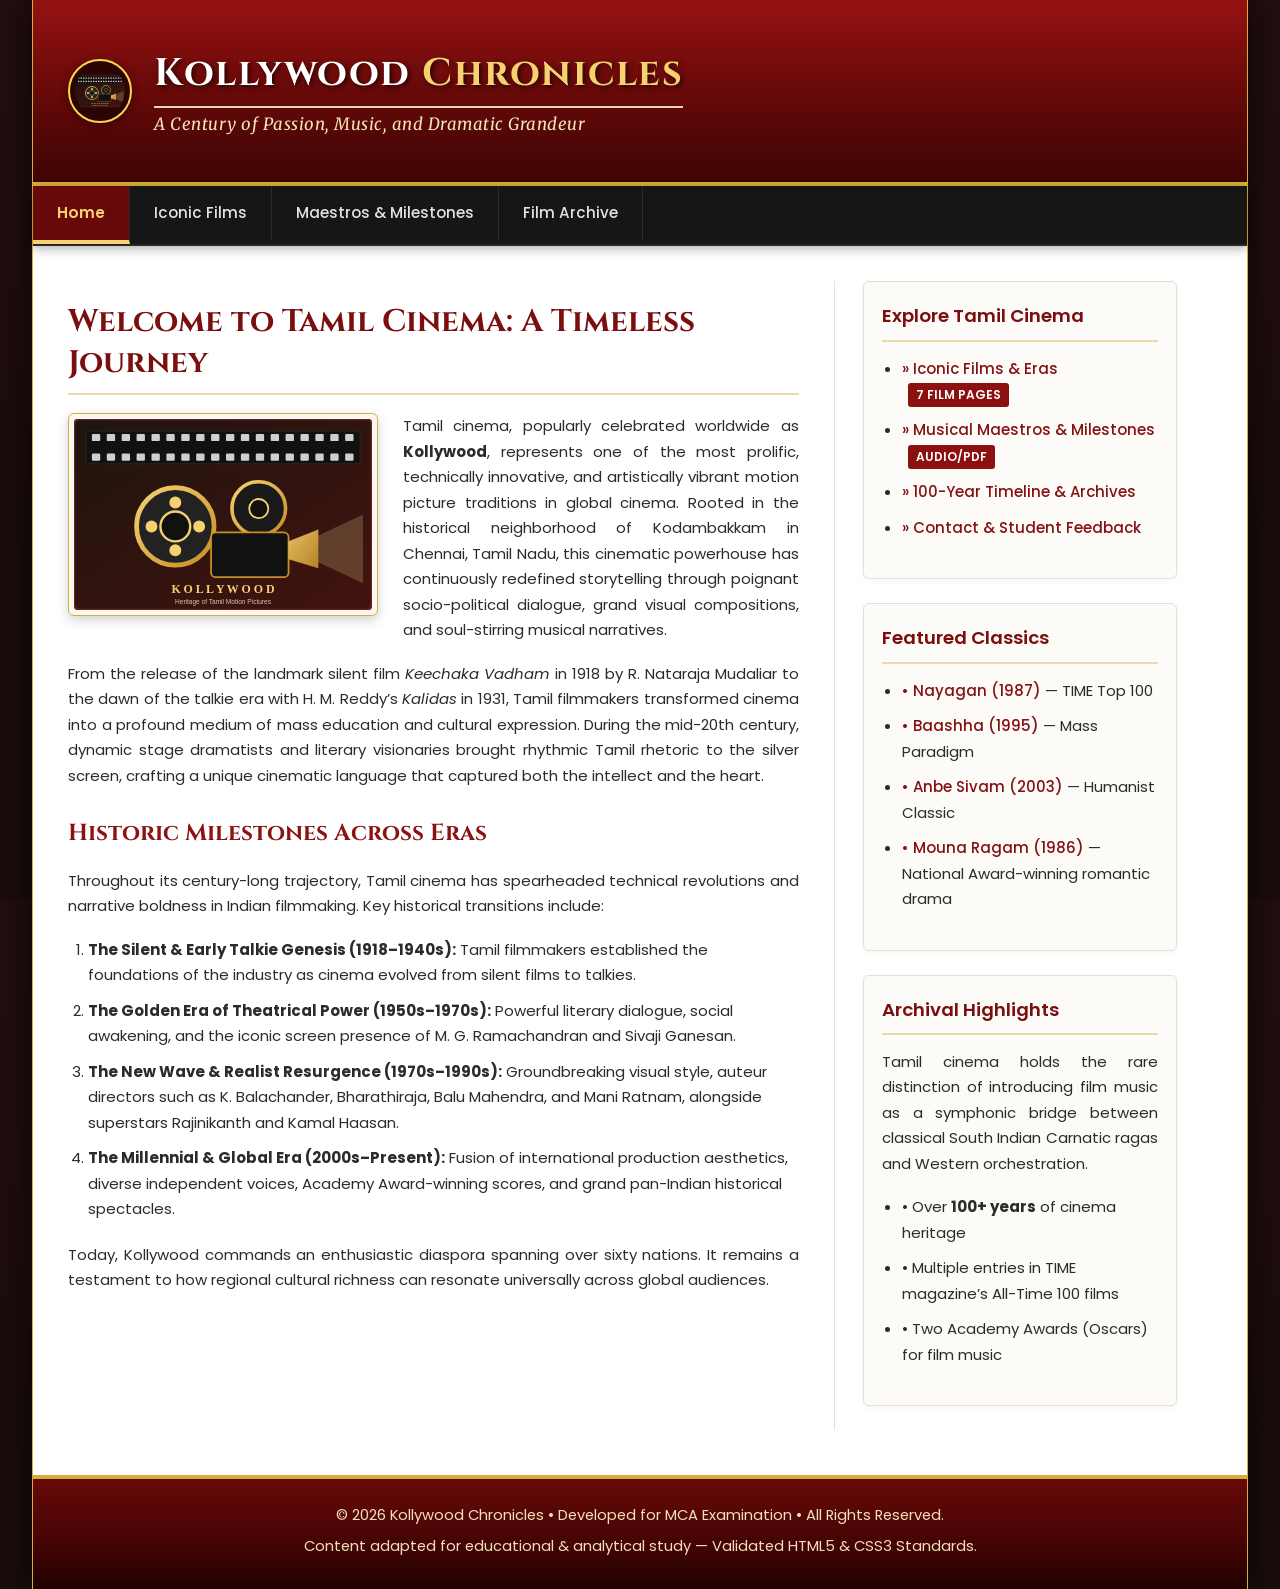
<file: index.html>
<!DOCTYPE html>
<html lang="en">
<head>
  <meta charset="UTF-8">
  <meta name="viewport" content="width=device-width, initial-scale=1.0">
  <meta name="description" content="Kollywood Chronicles - A dedicated retrospective on Tamil cinema history, iconic films, and legendary musical maestros.">
  <title>Kollywood Chronicles | The Heritage of Tamil Cinema</title>
  <!-- Stylesheets -->
  <link rel="stylesheet" href="styles/normalize.css">
  <link rel="stylesheet" href="styles/main.css">
</head>
<body>

  <div class="page-container">

    <!-- Header Section -->
    <header class="site-header">
      <div class="header-content">
        <img src="images/cinema_reel.svg" alt="Kollywood Film Reel Emblem" class="header-logo">
        <div>
          <h1 class="site-title">Kollywood <span>Chronicles</span></h1>
          <p class="tagline">A Century of Passion, Music, and Dramatic Grandeur</p>
        </div>
      </div>
    </header>

    <!-- Horizontal Navigation Bar -->
    <nav class="main-nav">
      <ul>
        <li class="active"><a href="index.html">Home</a></li>
        <li><a href="iconic_films.html">Iconic Films</a></li>
        <li><a href="music_and_awards.html">Maestros &amp; Milestones</a></li>
        <li><a href="archive.html">Film Archive</a></li>
      </ul>
    </nav>

    <!-- Main Content Area: Two-Column Layout with Right Sidebar -->
    <div class="main-wrapper layout-right-sidebar clearfix">

      <!-- Left / Main Section -->
      <section class="main-section">
        <h1>Welcome to Tamil Cinema: A Timeless Journey</h1>

        <!-- Floated Image in Section with Text Wrap (Demonstrating CSS Float) -->
        <img src="images/cinema_reel.svg" alt="Vintage Tamil Film Projector and Reels" class="floated-img">

        <p>
          Tamil cinema, popularly celebrated worldwide as <strong>Kollywood</strong>, represents one of the most prolific, technically innovative, and artistically vibrant motion picture traditions in global cinema. Rooted in the historical neighborhood of Kodambakkam in Chennai, Tamil Nadu, this cinematic powerhouse has continuously redefined storytelling through poignant socio-political dialogue, grand visual compositions, and soul-stirring musical narratives.
        </p>

        <p>
          From the release of the landmark silent film <em>Keechaka Vadham</em> in 1918 by R. Nataraja Mudaliar to the dawn of the talkie era with H. M. Reddy&rsquo;s <em>Kalidas</em> in 1931, Tamil filmmakers transformed cinema into a profound medium of mass education and cultural expression. During the mid-20th century, dynamic stage dramatists and literary visionaries brought rhythmic Tamil rhetoric to the silver screen, crafting a unique cinematic language that captured both the intellect and the heart.
        </p>

        <h2>Historic Milestones Across Eras</h2>
        <p>
          Throughout its century-long trajectory, Tamil cinema has spearheaded technical revolutions and narrative boldness in Indian filmmaking. Key historical transitions include:
        </p>

        <!-- Ordered and Unordered Lists -->
        <ol class="feature-list">
          <li><strong>The Silent &amp; Early Talkie Genesis (1918&ndash;1940s):</strong> Tamil filmmakers established the foundations of the industry as cinema evolved from silent films to talkies.</li>
          <li><strong>The Golden Era of Theatrical Power (1950s&ndash;1970s):</strong> Powerful literary dialogue, social awakening, and the iconic screen presence of M. G. Ramachandran and Sivaji Ganesan.</li>
          <li><strong>The New Wave &amp; Realist Resurgence (1970s&ndash;1990s):</strong> Groundbreaking visual style, auteur directors such as K. Balachander, Bharathiraja, Balu Mahendra, and Mani Ratnam, alongside superstars Rajinikanth and Kamal Haasan.</li>
          <li><strong>The Millennial &amp; Global Era (2000s&ndash;Present):</strong> Fusion of international production aesthetics, diverse independent voices, Academy Award-winning scores, and grand pan-Indian historical spectacles.</li>
        </ol>

        <p>
          Today, Kollywood commands an enthusiastic diaspora spanning over sixty nations. It remains a testament to how regional cultural richness can resonate universally across global audiences.
        </p>
      </section>

      <!-- Right Aside / Sidebar -->
      <aside class="sidebar-aside">
        <div class="sidebar-box">
          <h3>Explore Tamil Cinema</h3>
          <!-- Aside contains at least two links to the other pages as required -->
          <ul class="link-list">
            <li><a href="iconic_films.html">&raquo; Iconic Films &amp; Eras</a> <span class="badge">7 Film Pages</span></li>
            <li><a href="music_and_awards.html">&raquo; Musical Maestros &amp; Milestones</a> <span class="badge">Audio/PDF</span></li>
            <li><a href="archive.html">&raquo; 100-Year Timeline &amp; Archives</a></li>
            <li><a href="contact.html">&raquo; Contact &amp; Student Feedback</a></li>
          </ul>
        </div>

        <div class="sidebar-box">
          <h3>Featured Classics</h3>
          <ul class="link-list">
            <li><a href="nayagan.html">&bull; Nayagan (1987)</a> &mdash; TIME Top 100</li>
            <li><a href="baashha.html">&bull; Baashha (1995)</a> &mdash; Mass Paradigm</li>
            <li><a href="anbesivam.html">&bull; Anbe Sivam (2003)</a> &mdash; Humanist Classic</li>
            <li><a href="mounaragam.html">&bull; Mouna Ragam (1986)</a> &mdash; National Award-winning romantic drama</li>
          </ul>
        </div>

        <div class="sidebar-box">
          <h3>Archival Highlights</h3>
          <p>
            Tamil cinema holds the rare distinction of introducing film music as a symphonic bridge between classical South Indian Carnatic ragas and Western orchestration.
          </p>
          <ul class="link-list">
            <li>&bull; Over <strong>100+ years</strong> of cinema heritage</li>
            <li>&bull; Multiple entries in TIME magazine&rsquo;s All-Time 100 films</li>
            <li>&bull; Two Academy Awards (Oscars) for film music</li>
          </ul>
        </div>
      </aside>

    </div>

    <!-- Footer Section with Gradient and Character Entities -->
    <footer class="site-footer">
      <p>&copy; 2026 Kollywood Chronicles &bull; Developed for MCA Examination &bull; All Rights Reserved.</p>
      <p>Content adapted for educational &amp; analytical study &mdash; Validated HTML5 &amp; CSS3 Standards.</p>
    </footer>

  </div>

</body>
</html>
</file>
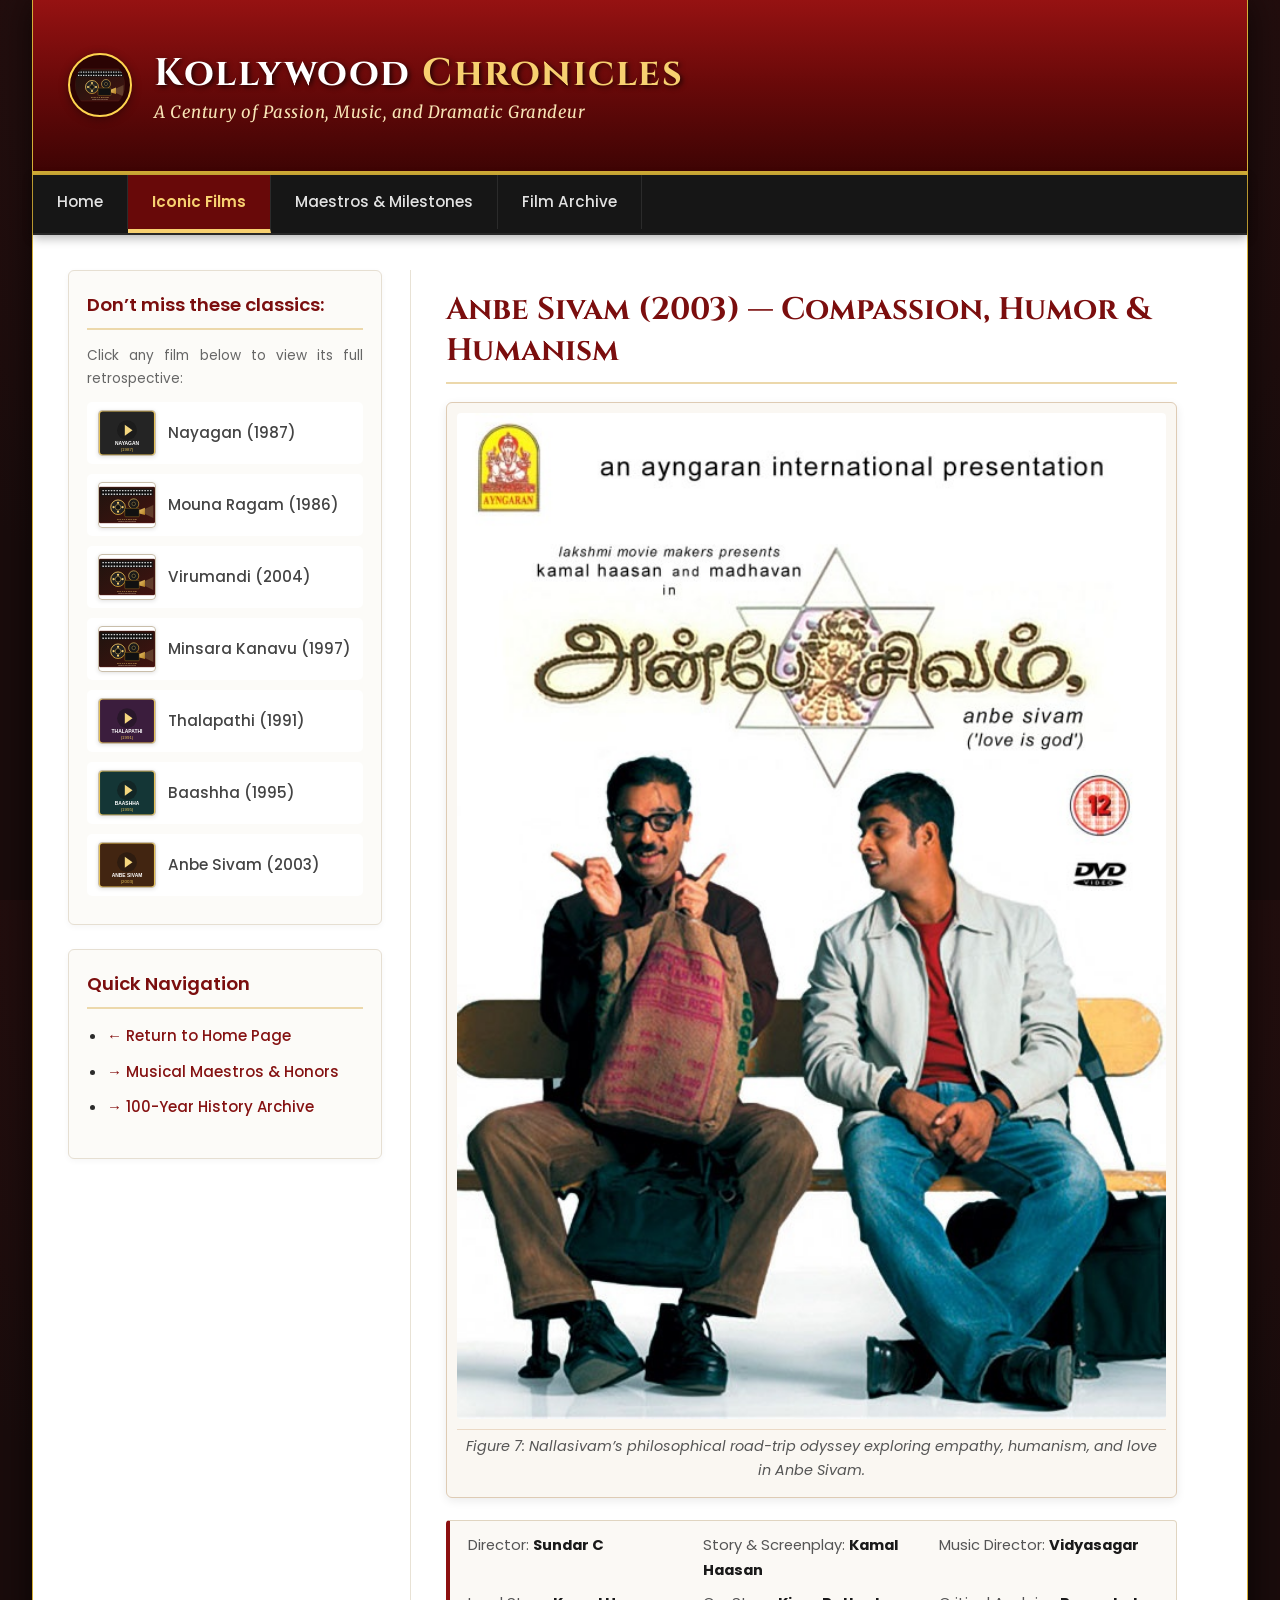
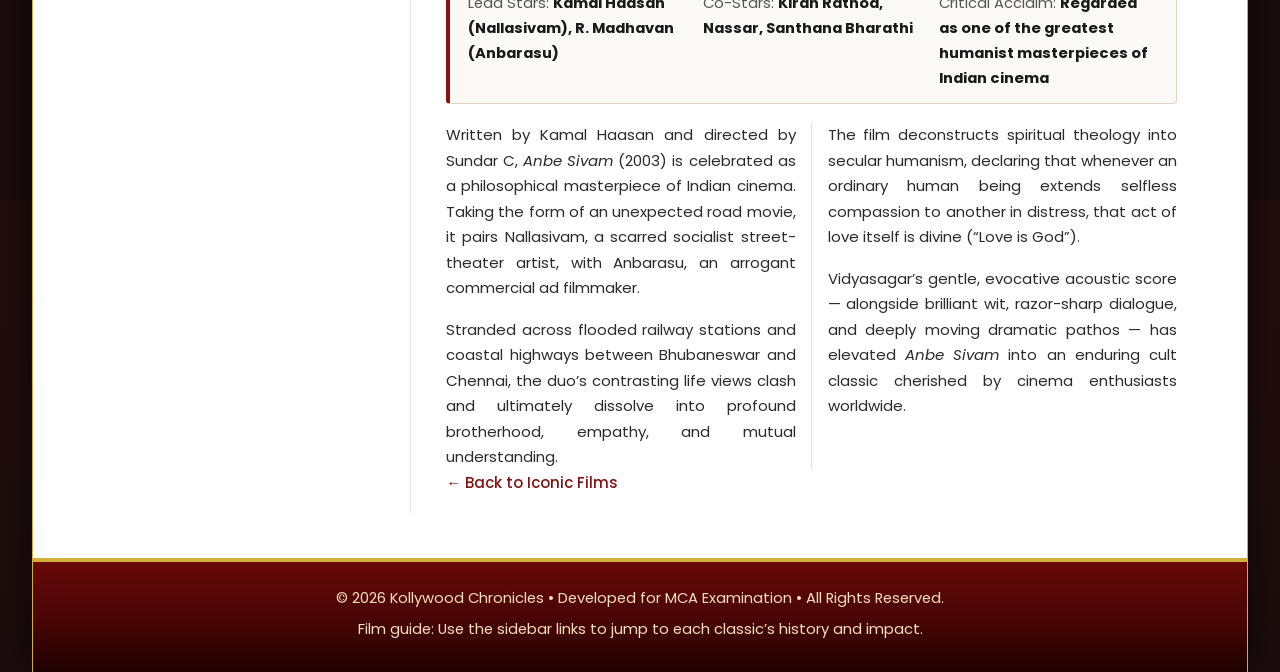
<file: anbesivam.html>
<!DOCTYPE html>
<html lang="en">
<head>
  <meta charset="UTF-8">
  <meta name="viewport" content="width=device-width, initial-scale=1.0">
  <meta name="description" content="Explore iconic classic films of Tamil cinema, featuring deep retrospectives, cinematic analyses, and historical landmarks.">
  <title>Anbe Sivam (2003) | Kollywood Chronicles</title>
  <!-- Stylesheets -->
  <link rel="stylesheet" href="styles/normalize.css">
  <link rel="stylesheet" href="styles/main.css">
</head>
<body>

  <div class="page-container">

    <!-- Header Section -->
    <header class="site-header">
      <div class="header-content">
        <img src="images/cinema_reel.svg" alt="Kollywood Film Reel Emblem" class="header-logo">
        <div>
          <h2 class="site-title">Kollywood <span>Chronicles</span></h2>
          <p class="tagline">A Century of Passion, Music, and Dramatic Grandeur</p>
        </div>
      </div>
    </header>

    <!-- Horizontal Navigation Bar -->
    <nav class="main-nav">
      <ul>
        <li><a href="index.html">Home</a></li>
        <li class="active"><a href="iconic_films.html">Iconic Films</a></li>
        <li><a href="music_and_awards.html">Maestros &amp; Milestones</a></li>
        <li><a href="archive.html">Film Archive</a></li>
      </ul>
    </nav>

    <!-- Film page content -->
    <div class="main-wrapper layout-left-sidebar clearfix">
      <aside class="sidebar-aside">
        <div class="sidebar-box">
          <h3>Don&rsquo;t miss these classics:</h3>
          <p style="font-size: 0.85rem; color: #666; margin-bottom: 12px;">Click any film below to view its full retrospective:</p>
          <ul class="thumbnail-list" id="filmNavList">
            <li>
              <a href="nayagan.html" class="thumbnail-item">
                <img src="images/thumb_nayagan.svg" alt="Nayagan Thumbnail" class="thumb-img">
                <span>Nayagan (1987)</span>
              </a>
            </li>
            <li>
              <a href="mounaragam.html" class="thumbnail-item">
                <img src="images/cinema_reel.svg" alt="Mouna Ragam Thumbnail" class="thumb-img">
                <span>Mouna Ragam (1986)</span>
              </a>
            </li>
            <li>
              <a href="virumandi.html" class="thumbnail-item">
                <img src="images/cinema_reel.svg" alt="Virumandi Thumbnail" class="thumb-img">
                <span>Virumandi (2004)</span>
              </a>
            </li>
            <li>
              <a href="minsarakanavu.html" class="thumbnail-item">
                <img src="images/cinema_reel.svg" alt="Minsara Kanavu Thumbnail" class="thumb-img">
                <span>Minsara Kanavu (1997)</span>
              </a>
            </li>
            <li>
              <a href="thalapathi.html" class="thumbnail-item">
                <img src="images/thumb_thalapathi.svg" alt="Thalapathi Thumbnail" class="thumb-img">
                <span>Thalapathi (1991)</span>
              </a>
            </li>
            <li>
              <a href="baashha.html" class="thumbnail-item">
                <img src="images/thumb_baashha.svg" alt="Baashha Thumbnail" class="thumb-img">
                <span>Baashha (1995)</span>
              </a>
            </li>
            <li>
              <a href="anbesivam.html" class="thumbnail-item">
                <img src="images/thumb_anbesivam.svg" alt="Anbe Sivam Thumbnail" class="thumb-img">
                <span>Anbe Sivam (2003)</span>
              </a>
            </li>
          </ul>
        </div>

        <!-- Sidebar Navigation Link Back to Home -->
        <div class="sidebar-box">
          <h3>Quick Navigation</h3>
          <ul class="link-list">
            <li><a href="index.html">&larr; Return to Home Page</a></li>
            <li><a href="music_and_awards.html">&rarr; Musical Maestros &amp; Honors</a></li>
            <li><a href="archive.html">&rarr; 100-Year History Archive</a></li>
          </ul>
        </div>
      </aside>
      <section class="main-section" id="filmShowcaseArea">
        <article id="panel-anbesivam" class="film-content-panel">
          <h1>Anbe Sivam (2003) &mdash; Compassion, Humor &amp; Humanism</h1>

          <figure class="article-figure">
            <img src=".//images/Anbe Sivam.jpg" alt="Compassion Motif in Anbe Sivam">
            <figcaption>Figure 7: Nallasivam&rsquo;s philosophical road-trip odyssey exploring empathy, humanism, and love in Anbe Sivam.</figcaption>
          </figure>

          <div class="film-specs-box">
            <div><span>Director:</span> <strong>Sundar C</strong></div>
            <div><span>Story &amp; Screenplay:</span> <strong>Kamal Haasan</strong></div>
            <div><span>Music Director:</span> <strong>Vidyasagar</strong></div>
            <div><span>Lead Stars:</span> <strong>Kamal Haasan (Nallasivam), R. Madhavan (Anbarasu)</strong></div>
            <div><span>Co-Stars:</span> <strong>Kiran Rathod, Nassar, Santhana Bharathi</strong></div>
            <div><span>Critical Acclaim:</span> <strong>Regarded as one of the greatest humanist masterpieces of Indian cinema</strong></div>
          </div>

          <div class="two-column-article">
            <p>
              Written by Kamal Haasan and directed by Sundar C, <em>Anbe Sivam</em> (2003) is celebrated as a philosophical masterpiece of Indian cinema. Taking the form of an unexpected road movie, it pairs Nallasivam, a scarred socialist street-theater artist, with Anbarasu, an arrogant commercial ad filmmaker.
            </p>
            <p>
              Stranded across flooded railway stations and coastal highways between Bhubaneswar and Chennai, the duo&rsquo;s contrasting life views clash and ultimately dissolve into profound brotherhood, empathy, and mutual understanding.
            </p>
            <p>
              The film deconstructs spiritual theology into secular humanism, declaring that whenever an ordinary human being extends selfless compassion to another in distress, that act of love itself is divine (&ldquo;Love is God&rdquo;).
            </p>
            <p>
              Vidyasagar&rsquo;s gentle, evocative acoustic score &mdash; alongside brilliant wit, razor-sharp dialogue, and deeply moving dramatic pathos &mdash; has elevated <em>Anbe Sivam</em> into an enduring cult classic cherished by cinema enthusiasts worldwide.
            </p>
          </div>
        </article>
        <p><a class="site-link" href="iconic_films.html">&larr; Back to Iconic Films</a></p>
      </section>
    </div>

    <!-- Footer Section with Gradient and Character Entities -->
    <footer class="site-footer">
      <p>&copy; 2026 Kollywood Chronicles &bull; Developed for MCA Examination &bull; All Rights Reserved.</p>
      <p>Film guide: Use the sidebar links to jump to each classic&rsquo;s history and impact.</p>
    </footer>

  </div>

</body>
</html>
</file>
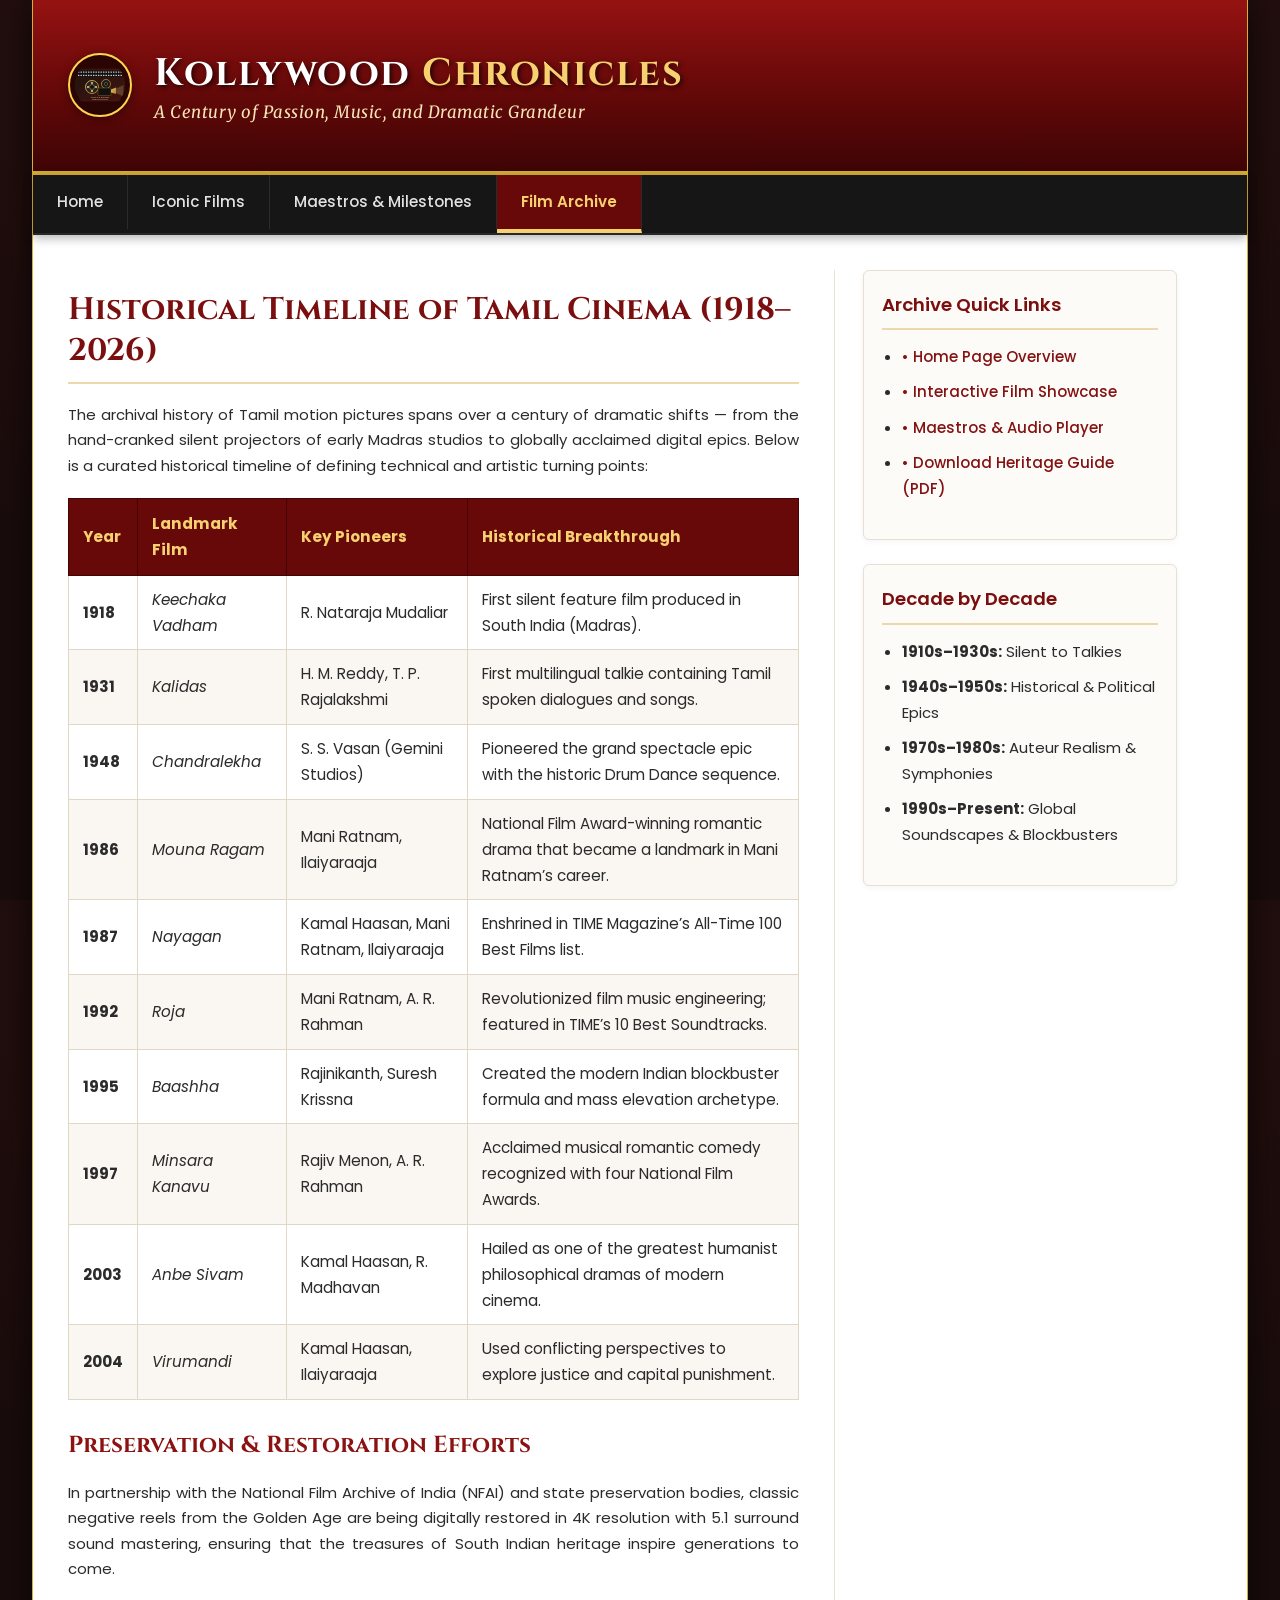
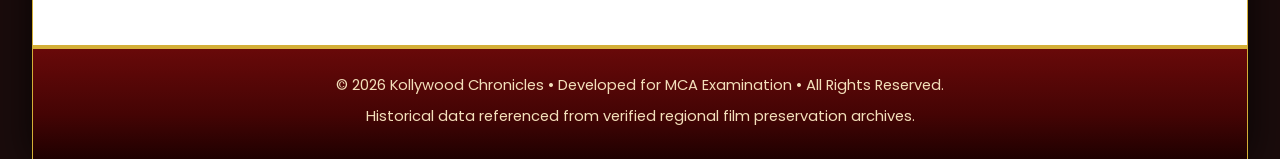
<file: archive.html>
<!DOCTYPE html>
<html lang="en">
<head>
  <meta charset="UTF-8">
  <meta name="viewport" content="width=device-width, initial-scale=1.0">
  <meta name="description" content="Chronological archive and timeline of Tamil cinema history, landmarks, and achievements from 1918 to the modern era.">
  <title>Film Archive | Kollywood Chronicles</title>
  <!-- Stylesheets -->
  <link rel="stylesheet" href="styles/normalize.css">
  <link rel="stylesheet" href="styles/main.css">
</head>
<body>

  <div class="page-container">

    <!-- Header Section -->
    <header class="site-header">
      <div class="header-content">
        <img src="images/cinema_reel.svg" alt="Kollywood Film Reel Emblem" class="header-logo">
        <div>
          <h2 class="site-title">Kollywood <span>Chronicles</span></h2>
          <p class="tagline">A Century of Passion, Music, and Dramatic Grandeur</p>
        </div>
      </div>
    </header>

    <!-- Horizontal Navigation Bar -->
    <nav class="main-nav">
      <ul>
        <li><a href="index.html">Home</a></li>
        <li><a href="iconic_films.html">Iconic Films</a></li>
        <li><a href="music_and_awards.html">Maestros &amp; Milestones</a></li>
        <li class="active"><a href="archive.html">Film Archive</a></li>
      </ul>
    </nav>

    <!-- Main Content Area: Two-Column Layout -->
    <div class="main-wrapper layout-right-sidebar clearfix">

      <!-- Left / Main Section -->
      <section class="main-section">
        <h1>Historical Timeline of Tamil Cinema (1918&ndash;2026)</h1>

        <p>
          The archival history of Tamil motion pictures spans over a century of dramatic shifts &mdash; from the hand-cranked silent projectors of early Madras studios to globally acclaimed digital epics. Below is a curated historical timeline of defining technical and artistic turning points:
        </p>

        <!-- Chronology Table -->
        <table class="timeline-table">
          <thead>
            <tr>
              <th>Year</th>
              <th>Landmark Film</th>
              <th>Key Pioneers</th>
              <th>Historical Breakthrough</th>
            </tr>
          </thead>
          <tbody>
            <tr>
              <td><strong>1918</strong></td>
              <td><em>Keechaka Vadham</em></td>
              <td>R. Nataraja Mudaliar</td>
              <td>First silent feature film produced in South India (Madras).</td>
            </tr>
            <tr>
              <td><strong>1931</strong></td>
              <td><em>Kalidas</em></td>
              <td>H. M. Reddy, T. P. Rajalakshmi</td>
              <td>First multilingual talkie containing Tamil spoken dialogues and songs.</td>
            </tr>
            <tr>
              <td><strong>1948</strong></td>
              <td><em>Chandralekha</em></td>
              <td>S. S. Vasan (Gemini Studios)</td>
              <td>Pioneered the grand spectacle epic with the historic Drum Dance sequence.</td>
            </tr>
            <tr>
              <td><strong>1986</strong></td>
              <td><em>Mouna Ragam</em></td>
              <td>Mani Ratnam, Ilaiyaraaja</td>
              <td>National Film Award-winning romantic drama that became a landmark in Mani Ratnam’s career.</td>
            </tr>
            <tr>
              <td><strong>1987</strong></td>
              <td><em>Nayagan</em></td>
              <td>Kamal Haasan, Mani Ratnam, Ilaiyaraaja</td>
              <td>Enshrined in TIME Magazine&rsquo;s All-Time 100 Best Films list.</td>
            </tr>
            <tr>
              <td><strong>1992</strong></td>
              <td><em>Roja</em></td>
              <td>Mani Ratnam, A. R. Rahman</td>
              <td>Revolutionized film music engineering; featured in TIME&rsquo;s 10 Best Soundtracks.</td>
            </tr>
            <tr>
              <td><strong>1995</strong></td>
              <td><em>Baashha</em></td>
              <td>Rajinikanth, Suresh Krissna</td>
              <td>Created the modern Indian blockbuster formula and mass elevation archetype.</td>
            </tr>
            <tr>
              <td><strong>1997</strong></td>
              <td><em>Minsara Kanavu</em></td>
              <td>Rajiv Menon, A. R. Rahman</td>
              <td>Acclaimed musical romantic comedy recognized with four National Film Awards.</td>
            </tr>
            <tr>
              <td><strong>2003</strong></td>
              <td><em>Anbe Sivam</em></td>
              <td>Kamal Haasan, R. Madhavan</td>
              <td>Hailed as one of the greatest humanist philosophical dramas of modern cinema.</td>
            </tr>
            <tr>
              <td><strong>2004</strong></td>
              <td><em>Virumandi</em></td>
              <td>Kamal Haasan, Ilaiyaraaja</td>
              <td>Used conflicting perspectives to explore justice and capital punishment.</td>
            </tr>
          </tbody>
        </table>

        <h2>Preservation &amp; Restoration Efforts</h2>
        <p>
          In partnership with the National Film Archive of India (NFAI) and state preservation bodies, classic negative reels from the Golden Age are being digitally restored in 4K resolution with 5.1 surround sound mastering, ensuring that the treasures of South Indian heritage inspire generations to come.
        </p>
      </section>

      <!-- Right Aside / Sidebar -->
      <aside class="sidebar-aside">
        <div class="sidebar-box">
          <h3>Archive Quick Links</h3>
          <ul class="link-list">
            <li><a href="index.html">&bull; Home Page Overview</a></li>
            <li><a href="iconic_films.html">&bull; Interactive Film Showcase</a></li>
            <li><a href="music_and_awards.html">&bull; Maestros &amp; Audio Player</a></li>
            <li><a href="docs/tamil_cinema_guide.pdf" target="_blank">&bull; Download Heritage Guide (PDF)</a></li>
          </ul>
        </div>

        <div class="sidebar-box">
          <h3>Decade by Decade</h3>
          <ul class="link-list">
            <li><strong>1910s&ndash;1930s:</strong> Silent to Talkies</li>
            <li><strong>1940s&ndash;1950s:</strong> Historical &amp; Political Epics</li>
            <li><strong>1970s&ndash;1980s:</strong> Auteur Realism &amp; Symphonies</li>
            <li><strong>1990s&ndash;Present:</strong> Global Soundscapes &amp; Blockbusters</li>
          </ul>
        </div>
      </aside>

    </div>

    <!-- Footer Section -->
    <footer class="site-footer">
      <p>&copy; 2026 Kollywood Chronicles &bull; Developed for MCA Examination &bull; All Rights Reserved.</p>
      <p>Historical data referenced from verified regional film preservation archives.</p>
    </footer>

  </div>

</body>
</html>
</file>
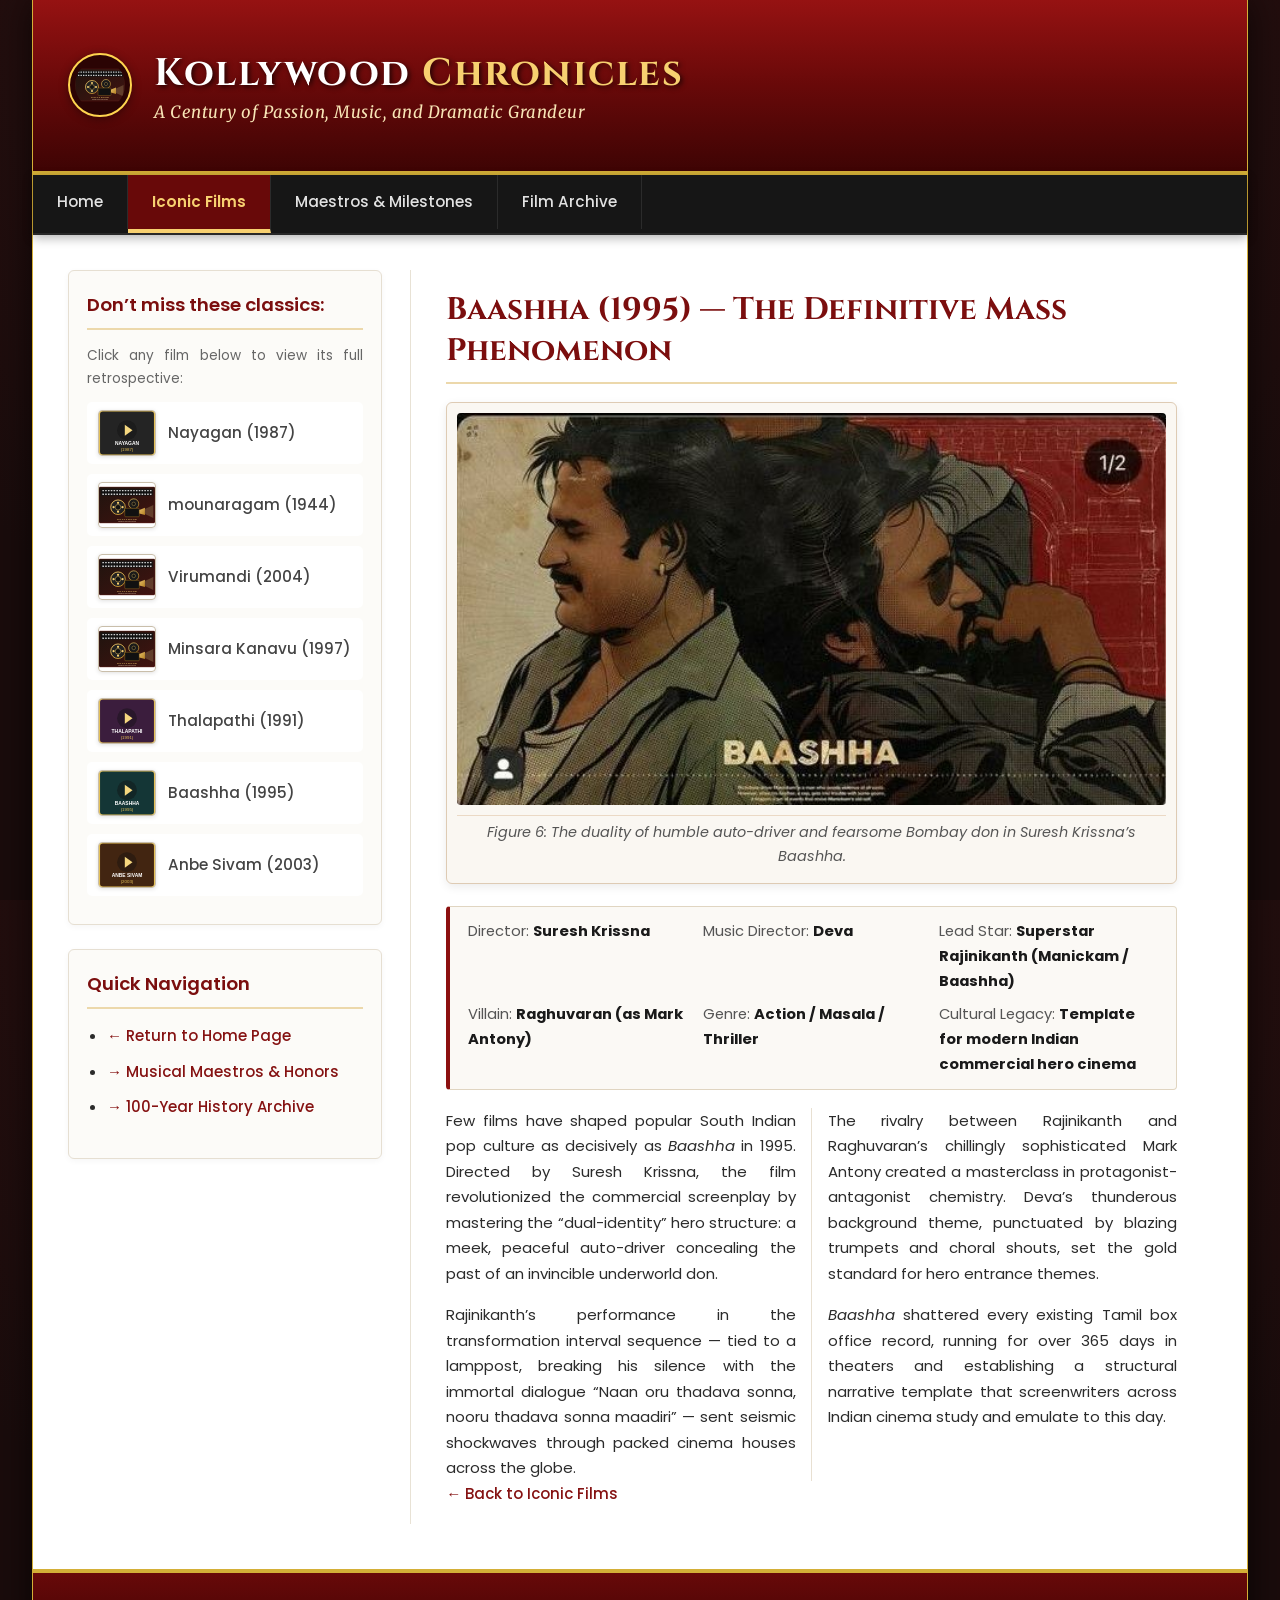
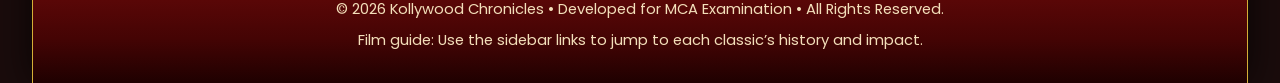
<file: baashha.html>
<!DOCTYPE html>
<html lang="en">
<head>
  <meta charset="UTF-8">
  <meta name="viewport" content="width=device-width, initial-scale=1.0">
  <meta name="description" content="Explore iconic classic films of Tamil cinema, featuring deep retrospectives, cinematic analyses, and historical landmarks.">
  <title>Baashha (1995) | Kollywood Chronicles</title>
  <!-- Stylesheets -->
  <link rel="stylesheet" href="styles/normalize.css">
  <link rel="stylesheet" href="styles/main.css">
</head>
<body>

  <div class="page-container">

    <!-- Header Section -->
    <header class="site-header">
      <div class="header-content">
        <img src="images/cinema_reel.svg" alt="Kollywood Film Reel Emblem" class="header-logo">
        <div>
          <h2 class="site-title">Kollywood <span>Chronicles</span></h2>
          <p class="tagline">A Century of Passion, Music, and Dramatic Grandeur</p>
        </div>
      </div>
    </header>

    <!-- Horizontal Navigation Bar -->
    <nav class="main-nav">
      <ul>
        <li><a href="index.html">Home</a></li>
        <li class="active"><a href="iconic_films.html">Iconic Films</a></li>
        <li><a href="music_and_awards.html">Maestros &amp; Milestones</a></li>
        <li><a href="archive.html">Film Archive</a></li>
      </ul>
    </nav>

    <!-- Film page content -->
    <div class="main-wrapper layout-left-sidebar clearfix">
      <aside class="sidebar-aside">
        <div class="sidebar-box">
          <h3>Don&rsquo;t miss these classics:</h3>
          <p style="font-size: 0.85rem; color: #666; margin-bottom: 12px;">Click any film below to view its full retrospective:</p>
          <ul class="thumbnail-list" id="filmNavList">
            <li>
              <a href="nayagan.html" class="thumbnail-item">
                <img src="images/thumb_nayagan.svg" alt="Nayagan Thumbnail" class="thumb-img">
                <span>Nayagan (1987)</span>
              </a>
            </li>
            <li>
              <a href="mounaragam.html" class="thumbnail-item">
                <img src="images/cinema_reel.svg" alt="Mouna Ragam Thumbnail" class="thumb-img">
                <span>mounaragam (1944)</span>
              </a>
            </li>
            <li>
              <a href="virumandi.html" class="thumbnail-item">
                <img src="images/cinema_reel.svg" alt="Virumandi Thumbnail" class="thumb-img">
                <span>Virumandi (2004)</span>
              </a>
            </li>
            <li>
              <a href="minsarakanavu.html" class="thumbnail-item">
                <img src="images/cinema_reel.svg" alt="Minsara Kanavu Thumbnail" class="thumb-img">
                <span>Minsara Kanavu (1997)</span>
              </a>
            </li>
            <li>
              <a href="thalapathi.html" class="thumbnail-item">
                <img src="images/thumb_thalapathi.svg" alt="Thalapathi Thumbnail" class="thumb-img">
                <span>Thalapathi (1991)</span>
              </a>
            </li>
            <li>
              <a href="baashha.html" class="thumbnail-item">
                <img src="images/thumb_baashha.svg" alt="Baashha Thumbnail" class="thumb-img">
                <span>Baashha (1995)</span>
              </a>
            </li>
            <li>
              <a href="anbesivam.html" class="thumbnail-item">
                <img src="images/thumb_anbesivam.svg" alt="Anbe Sivam Thumbnail" class="thumb-img">
                <span>Anbe Sivam (2003)</span>
              </a>
            </li>
          </ul>
        </div>

        <!-- Sidebar Navigation Link Back to Home -->
        <div class="sidebar-box">
          <h3>Quick Navigation</h3>
          <ul class="link-list">
            <li><a href="index.html">&larr; Return to Home Page</a></li>
            <li><a href="music_and_awards.html">&rarr; Musical Maestros &amp; Honors</a></li>
            <li><a href="archive.html">&rarr; 100-Year History Archive</a></li>
          </ul>
        </div>
      </aside>
      <section class="main-section" id="filmShowcaseArea">
        <article id="panel-baashha" class="film-content-panel">
          <h1>Baashha (1995) &mdash; The Definitive Mass Phenomenon</h1>

          <figure class="article-figure">
            <img src="images/download (9).jpg" alt="Auto Rickshaw and Don Shadows in Baashha">
            <figcaption>Figure 6: The duality of humble auto-driver and fearsome Bombay don in Suresh Krissna&rsquo;s Baashha.</figcaption>
          </figure>

          <div class="film-specs-box">
            <div><span>Director:</span> <strong>Suresh Krissna</strong></div>
            <div><span>Music Director:</span> <strong>Deva</strong></div>
            <div><span>Lead Star:</span> <strong>Superstar Rajinikanth (Manickam / Baashha)</strong></div>
            <div><span>Villain:</span> <strong>Raghuvaran (as Mark Antony)</strong></div>
            <div><span>Genre:</span> <strong>Action / Masala / Thriller</strong></div>
            <div><span>Cultural Legacy:</span> <strong>Template for modern Indian commercial hero cinema</strong></div>
          </div>

          <div class="two-column-article">
            <p>
              Few films have shaped popular South Indian pop culture as decisively as <em>Baashha</em> in 1995. Directed by Suresh Krissna, the film revolutionized the commercial screenplay by mastering the &ldquo;dual-identity&rdquo; hero structure: a meek, peaceful auto-driver concealing the past of an invincible underworld don.
            </p>
            <p>
              Rajinikanth&rsquo;s performance in the transformation interval sequence &mdash; tied to a lamppost, breaking his silence with the immortal dialogue &ldquo;Naan oru thadava sonna, nooru thadava sonna maadiri&rdquo; &mdash; sent seismic shockwaves through packed cinema houses across the globe.
            </p>
            <p>
              The rivalry between Rajinikanth and Raghuvaran&rsquo;s chillingly sophisticated Mark Antony created a masterclass in protagonist-antagonist chemistry. Deva&rsquo;s thunderous background theme, punctuated by blazing trumpets and choral shouts, set the gold standard for hero entrance themes.
            </p>
            <p>
              <em>Baashha</em> shattered every existing Tamil box office record, running for over 365 days in theaters and establishing a structural narrative template that screenwriters across Indian cinema study and emulate to this day.
            </p>
          </div>
        </article>
        <p><a class="site-link" href="iconic_films.html">&larr; Back to Iconic Films</a></p>
      </section>
    </div>

    <!-- Footer Section with Gradient and Character Entities -->
    <footer class="site-footer">
      <p>&copy; 2026 Kollywood Chronicles &bull; Developed for MCA Examination &bull; All Rights Reserved.</p>
      <p>Film guide: Use the sidebar links to jump to each classic&rsquo;s history and impact.</p>
    </footer>

  </div>

</body>
</html>
</file>
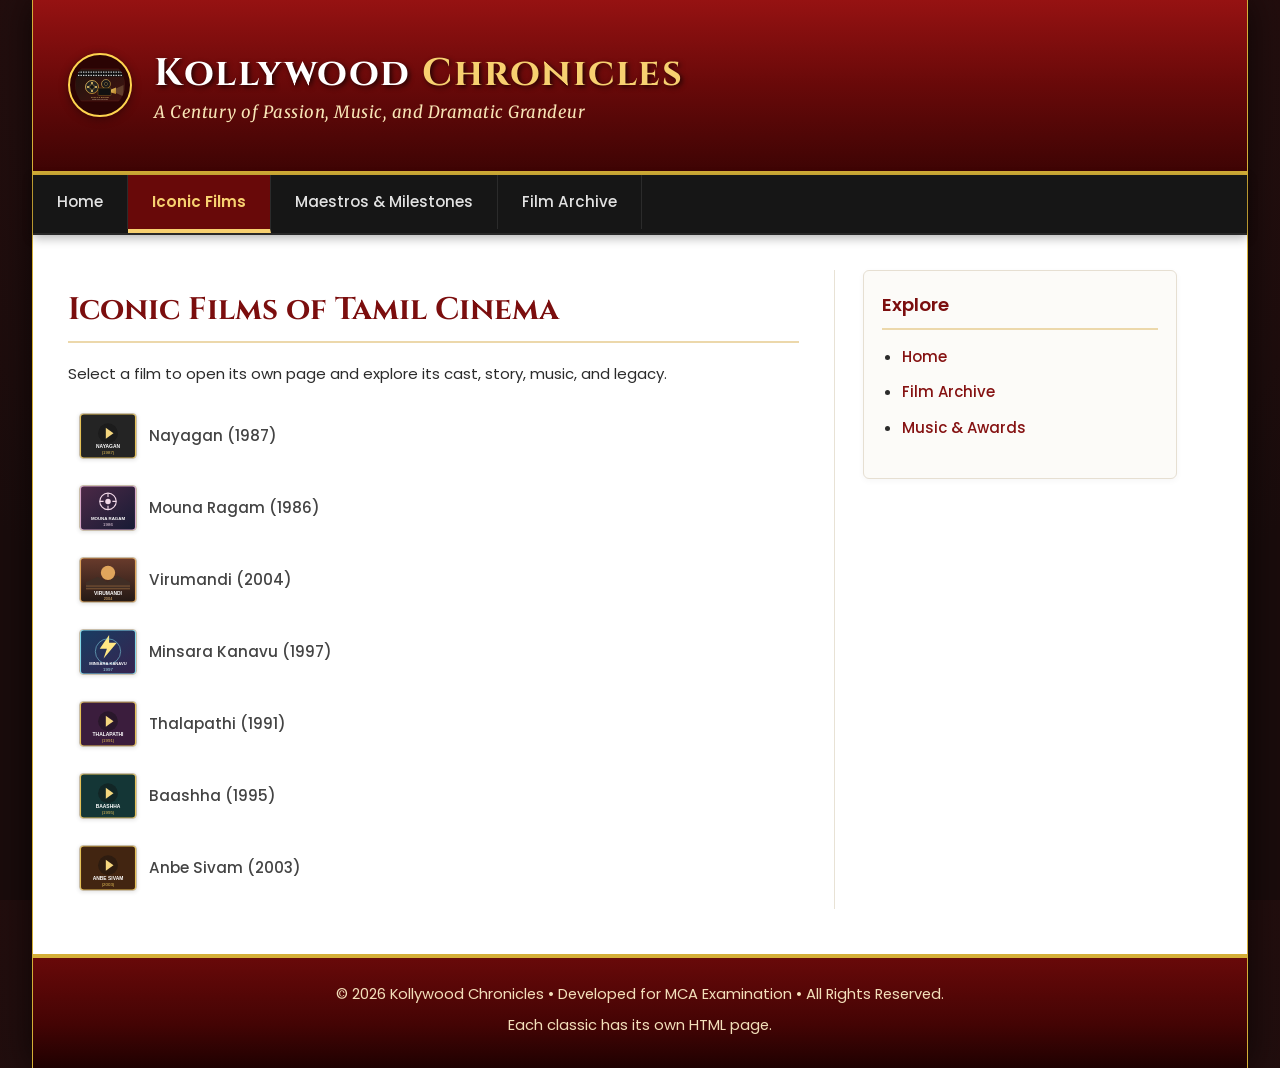
<file: iconic_films.html>
<!DOCTYPE html>
<html lang="en">
<head>
  <meta charset="UTF-8">
  <meta name="viewport" content="width=device-width, initial-scale=1.0">
  <meta name="description" content="Explore iconic classic films of Tamil cinema, featuring deep retrospectives, cinematic analyses, and historical landmarks.">
  <title>Iconic Films | Kollywood Chronicles</title>
  <!-- Stylesheets -->
  <link rel="stylesheet" href="styles/normalize.css">
  <link rel="stylesheet" href="styles/main.css">
</head>
<body>

  <div class="page-container">

    <!-- Header Section -->
    <header class="site-header">
      <div class="header-content">
        <img src="images/cinema_reel.svg" alt="Kollywood Film Reel Emblem" class="header-logo">
        <div>
          <h2 class="site-title">Kollywood <span>Chronicles</span></h2>
          <p class="tagline">A Century of Passion, Music, and Dramatic Grandeur</p>
        </div>
      </div>
    </header>

    <!-- Horizontal Navigation Bar -->
    <nav class="main-nav">
      <ul>
        <li><a href="index.html">Home</a></li>
        <li class="active"><a href="iconic_films.html">Iconic Films</a></li>
        <li><a href="music_and_awards.html">Maestros &amp; Milestones</a></li>
        <li><a href="archive.html">Film Archive</a></li>
      </ul>
    </nav>

    <!-- Iconic film directory -->
    <div class="main-wrapper layout-right-sidebar clearfix">
      <section class="main-section">
        <h1>Iconic Films of Tamil Cinema</h1>
        <p>Select a film to open its own page and explore its cast, story, music, and legacy.</p>
        <ul class="thumbnail-list">
          <li><a href="nayagan.html" class="thumbnail-item"><img src="images/thumb_nayagan.svg" alt="Nayagan illustration" class="thumb-img"><span>Nayagan (1987)</span></a></li>
          <li><a href="mounaragam.html" class="thumbnail-item"><img src="images/thumb_mounaragam.svg" alt="Mouna Ragam thumbnail" class="thumb-img"><span>Mouna Ragam (1986)</span></a></li>
          <li><a href="virumandi.html" class="thumbnail-item"><img src="images/thumb_virumandi.svg" alt="Virumandi thumbnail" class="thumb-img"><span>Virumandi (2004)</span></a></li>
          <li><a href="minsarakanavu.html" class="thumbnail-item"><img src="images/thumb_minsarakanavu.svg" alt="Minsara Kanavu thumbnail" class="thumb-img"><span>Minsara Kanavu (1997)</span></a></li>
          <li><a href="thalapathi.html" class="thumbnail-item"><img src="images/thumb_thalapathi.svg" alt="Thalapathi illustration" class="thumb-img"><span>Thalapathi (1991)</span></a></li>
          <li><a href="baashha.html" class="thumbnail-item"><img src="images/thumb_baashha.svg" alt="Baashha illustration" class="thumb-img"><span>Baashha (1995)</span></a></li>
          <li><a href="anbesivam.html" class="thumbnail-item"><img src="images/thumb_anbesivam.svg" alt="Anbe Sivam illustration" class="thumb-img"><span>Anbe Sivam (2003)</span></a></li>
        </ul>
      </section>
      <aside class="sidebar-aside">
        <div class="sidebar-box"><h3>Explore</h3><ul class="link-list"><li><a href="index.html">Home</a></li><li><a href="archive.html">Film Archive</a></li><li><a href="music_and_awards.html">Music &amp; Awards</a></li></ul></div>
      </aside>
    </div>

    <footer class="site-footer">
      <p>&copy; 2026 Kollywood Chronicles &bull; Developed for MCA Examination &bull; All Rights Reserved.</p>
      <p>Each classic has its own HTML page.</p>
    </footer>

  </div>

</body>
</html>
</file>
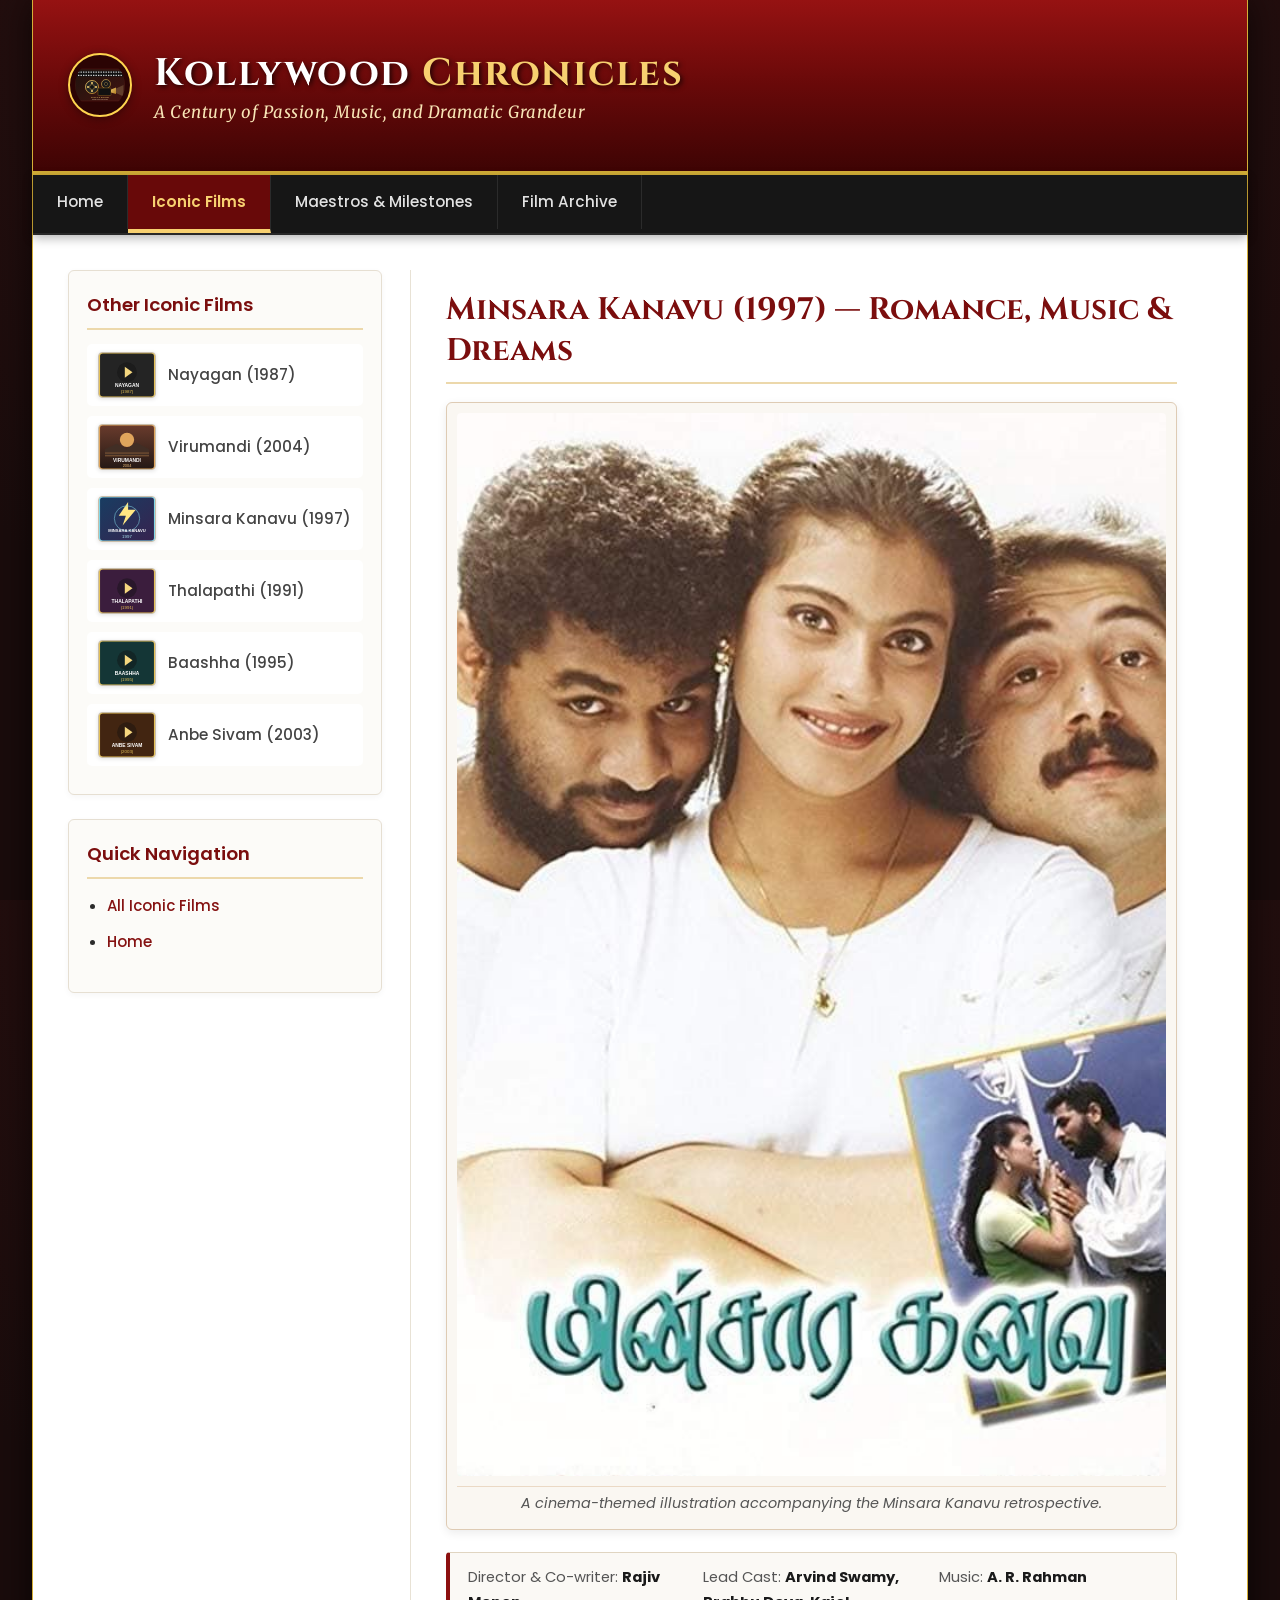
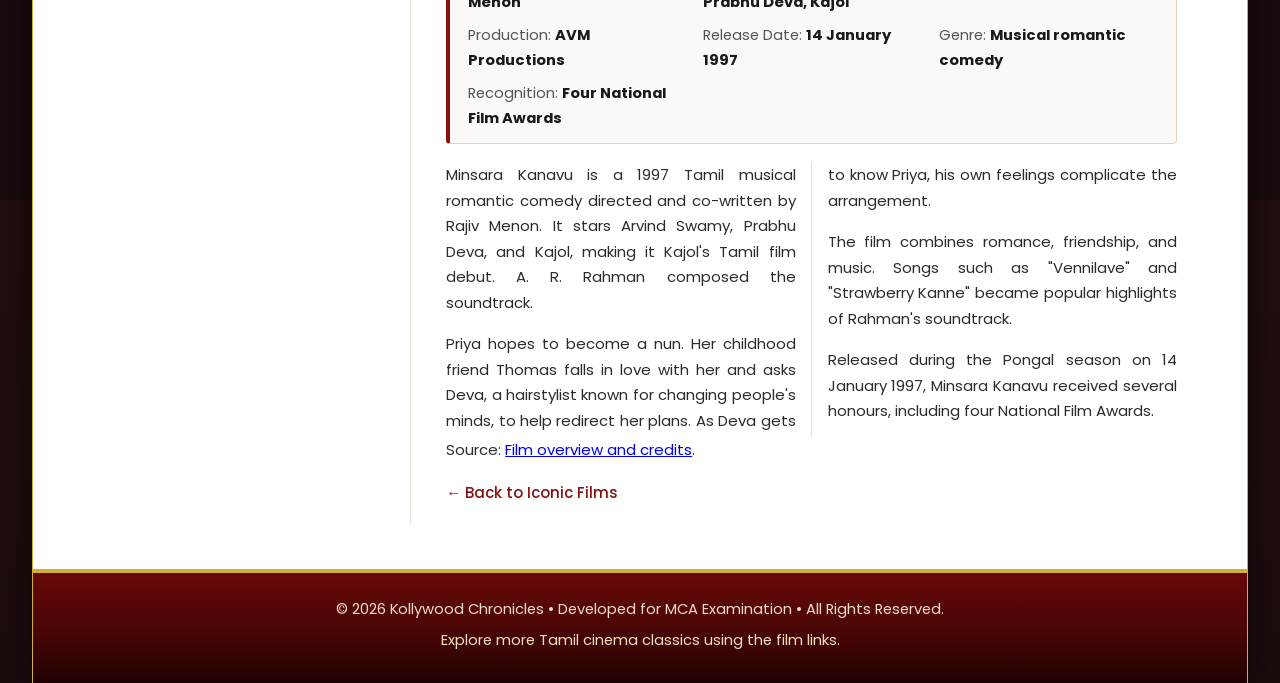
<file: minsarakanavu.html>
<!DOCTYPE html>
<html lang="en">
<head>
  <meta charset="UTF-8">
  <meta name="viewport" content="width=device-width, initial-scale=1.0">
  <meta name="description" content="Explore iconic classic films of Tamil cinema, featuring deep retrospectives, cinematic analyses, and historical landmarks.">
  <title>Minsara Kanavu (1997) | Kollywood Chronicles</title>
  <!-- Stylesheets -->
  <link rel="stylesheet" href="styles/normalize.css">
  <link rel="stylesheet" href="styles/main.css">
</head>
<body>

  <div class="page-container">

    <!-- Header Section -->
    <header class="site-header">
      <div class="header-content">
        <img src="images/cinema_reel.svg" alt="Kollywood Film Reel Emblem" class="header-logo">
        <div>
          <h2 class="site-title">Kollywood <span>Chronicles</span></h2>
          <p class="tagline">A Century of Passion, Music, and Dramatic Grandeur</p>
        </div>
      </div>
    </header>

    <!-- Horizontal Navigation Bar -->
    <nav class="main-nav">
      <ul>
        <li><a href="index.html">Home</a></li>
        <li class="active"><a href="iconic_films.html">Iconic Films</a></li>
        <li><a href="music_and_awards.html">Maestros &amp; Milestones</a></li>
        <li><a href="archive.html">Film Archive</a></li>
       </ul>
    </nav>

    <!-- Individual film page -->
    <div class="main-wrapper layout-left-sidebar clearfix">
      <aside class="sidebar-aside">
        <div class="sidebar-box">
          <h3>Other Iconic Films</h3>
          <ul class="thumbnail-list">
            <li><a href="nayagan.html" class="thumbnail-item"><img src="images/thumb_nayagan.svg" alt="Nayagan thumbnail" class="thumb-img"><span>Nayagan (1987)</span></a></li>
            <li><a href="virumandi.html" class="thumbnail-item"><img src="images/thumb_virumandi.svg" alt="Virumandi thumbnail" class="thumb-img"><span>Virumandi (2004)</span></a></li>
            <li><a href="minsarakanavu.html" class="thumbnail-item"><img src="images/thumb_minsarakanavu.svg" alt="Minsara Kanavu thumbnail" class="thumb-img"><span>Minsara Kanavu (1997)</span></a></li>
            <li><a href="thalapathi.html" class="thumbnail-item"><img src="images/thumb_thalapathi.svg" alt="Thalapathi thumbnail" class="thumb-img"><span>Thalapathi (1991)</span></a></li>
            <li><a href="baashha.html" class="thumbnail-item"><img src="images/thumb_baashha.svg" alt="Baashha thumbnail" class="thumb-img"><span>Baashha (1995)</span></a></li>
            <li><a href="anbesivam.html" class="thumbnail-item"><img src="images/thumb_anbesivam.svg" alt="Anbe Sivam thumbnail" class="thumb-img"><span>Anbe Sivam (2003)</span></a></li>
          </ul>
        </div>
        <div class="sidebar-box">
          <h3>Quick Navigation</h3>
          <ul class="link-list">
            <li><a href="iconic_films.html">All Iconic Films</a></li>
            <li><a href="index.html">Home</a></li>
          </ul>
        </div>
      </aside>
      <section class="main-section">
        <article class="film-content-panel">
          <h1>Minsara Kanavu (1997) &mdash; Romance, Music &amp; Dreams</h1>
          <figure class="article-figure">
            <img src="./images/Minsara Kanavu.jpg" alt="Kollywood film reel illustration for Minsara Kanavu">
            <figcaption>A cinema-themed illustration accompanying the Minsara Kanavu retrospective.</figcaption>
          </figure>
          <div class="film-specs-box">
            <div><span>Director &amp; Co-writer:</span> <strong>Rajiv Menon</strong></div>
            <div><span>Lead Cast:</span> <strong>Arvind Swamy, Prabhu Deva, Kajol</strong></div>
            <div><span>Music:</span> <strong>A. R. Rahman</strong></div>
            <div><span>Production:</span> <strong>AVM Productions</strong></div>
            <div><span>Release Date:</span> <strong>14 January 1997</strong></div>
            <div><span>Genre:</span> <strong>Musical romantic comedy</strong></div>
            <div><span>Recognition:</span> <strong>Four National Film Awards</strong></div>
          </div>
          <div class="two-column-article">
            <p>
              Minsara Kanavu is a 1997 Tamil musical romantic comedy directed and co-written by Rajiv Menon. It stars Arvind Swamy, Prabhu Deva, and Kajol, making it Kajol's Tamil film debut. A. R. Rahman composed the soundtrack.
            </p>
            <p>
              Priya hopes to become a nun. Her childhood friend Thomas falls in love with her and asks Deva, a hairstylist known for changing people's minds, to help redirect her plans. As Deva gets to know Priya, his own feelings complicate the arrangement.
            </p>
            <p>
              The film combines romance, friendship, and music. Songs such as "Vennilave" and "Strawberry Kanne" became popular highlights of Rahman's soundtrack.
            </p>
            <p>
              Released during the Pongal season on 14 January 1997, Minsara Kanavu received several honours, including four National Film Awards.
            </p>
          </div>
          <p class="source-note">Source: <a href="https://en.wikipedia.org/wiki/Minsara_Kanavu" target="_blank" rel="noopener noreferrer">Film overview and credits</a>.</p>
        </article>
        <p><a class="site-link" href="iconic_films.html">&larr; Back to Iconic Films</a></p>
      </section>
    </div>

    <footer class="site-footer">
      <p>&copy; 2026 Kollywood Chronicles &bull; Developed for MCA Examination &bull; All Rights Reserved.</p>
      <p>Explore more Tamil cinema classics using the film links.</p>
    </footer>

  </div>

</body>
</html>
</file>
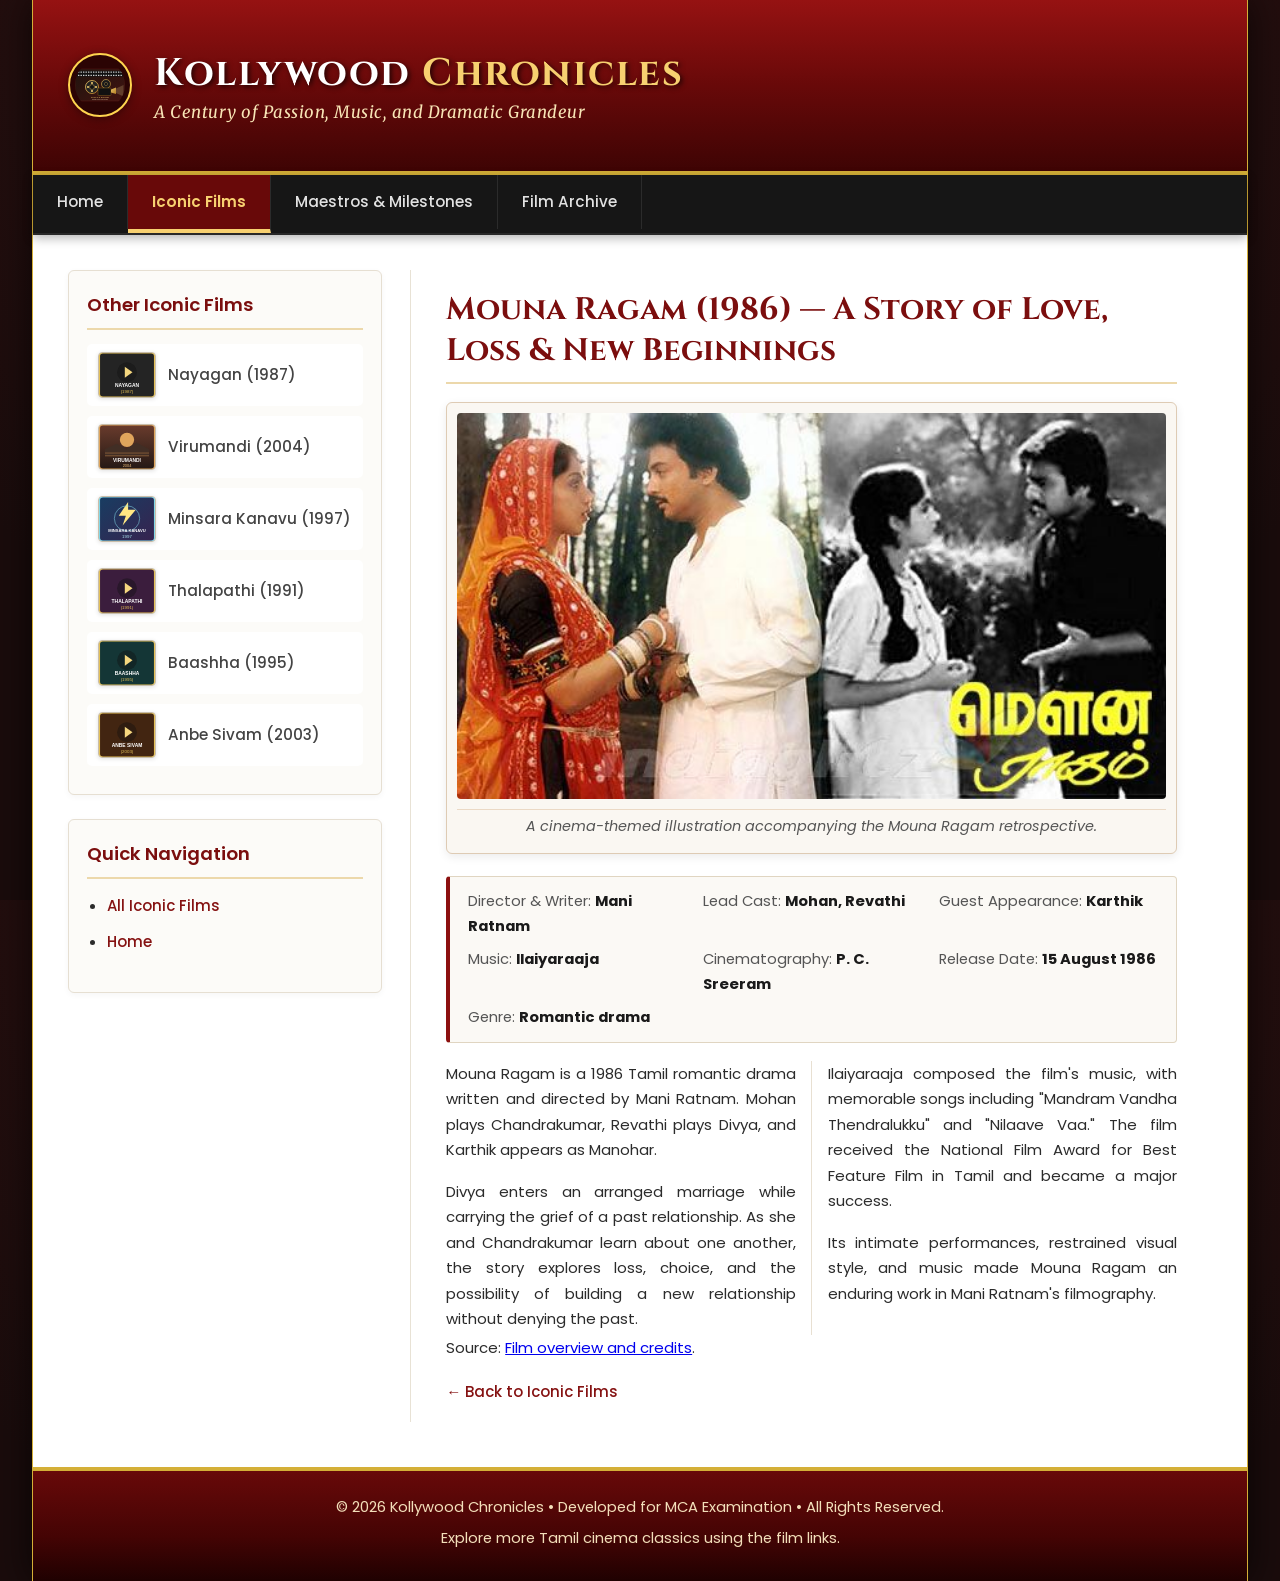
<file: mounaragam.html>
<!DOCTYPE html>
<html lang="en">
<head>
  <meta charset="UTF-8">
  <meta name="viewport" content="width=device-width, initial-scale=1.0">
  <meta name="description" content="Explore iconic classic films of Tamil cinema, featuring deep retrospectives, cinematic analyses, and historical landmarks.">
  <title>Mouna Ragam (1986) | Kollywood Chronicles</title>
  <!-- Stylesheets -->
  <link rel="stylesheet" href="styles/normalize.css">
  <link rel="stylesheet" href="styles/main.css">
</head>
<body>

  <div class="page-container">

    <!-- Header Section -->
    <header class="site-header">
      <div class="header-content">
        <img src="images/cinema_reel.svg" alt="Kollywood Film Reel Emblem" class="header-logo">
        <div>
          <h2 class="site-title">Kollywood <span>Chronicles</span></h2>
          <p class="tagline">A Century of Passion, Music, and Dramatic Grandeur</p>
        </div>
      </div>
    </header>

    <!-- Horizontal Navigation Bar -->
    <nav class="main-nav">
      <ul>
        <li><a href="index.html">Home</a></li>
        <li class="active"><a href="iconic_films.html">Iconic Films</a></li>
        <li><a href="music_and_awards.html">Maestros &amp; Milestones</a></li>
        <li><a href="archive.html">Film Archive</a></li>
      </ul>
    </nav>

    <!-- Individual film page -->
    <div class="main-wrapper layout-left-sidebar clearfix">
      <aside class="sidebar-aside">
        <div class="sidebar-box">
          <h3>Other Iconic Films</h3>
          <ul class="thumbnail-list">
            <li><a href="nayagan.html" class="thumbnail-item"><img src="images/thumb_nayagan.svg" alt="Nayagan thumbnail" class="thumb-img"><span>Nayagan (1987)</span></a></li>
            <li><a href="virumandi.html" class="thumbnail-item"><img src="images/thumb_virumandi.svg" alt="Virumandi thumbnail" class="thumb-img"><span>Virumandi (2004)</span></a></li>
            <li><a href="minsarakanavu.html" class="thumbnail-item"><img src="images/thumb_minsarakanavu.svg" alt="Minsara Kanavu thumbnail" class="thumb-img"><span>Minsara Kanavu (1997)</span></a></li>
            <li><a href="thalapathi.html" class="thumbnail-item"><img src="images/thumb_thalapathi.svg" alt="Thalapathi thumbnail" class="thumb-img"><span>Thalapathi (1991)</span></a></li>
            <li><a href="baashha.html" class="thumbnail-item"><img src="images/thumb_baashha.svg" alt="Baashha thumbnail" class="thumb-img"><span>Baashha (1995)</span></a></li>
            <li><a href="anbesivam.html" class="thumbnail-item"><img src="images/thumb_anbesivam.svg" alt="Anbe Sivam thumbnail" class="thumb-img"><span>Anbe Sivam (2003)</span></a></li>
          </ul>
        </div>
        <div class="sidebar-box">
          <h3>Quick Navigation</h3>
          <ul class="link-list">
            <li><a href="iconic_films.html">All Iconic Films</a></li>
            <li><a href="index.html">Home</a></li>
          </ul>
        </div>
      </aside>
      <section class="main-section">
        <article class="film-content-panel">
          <h1>Mouna Ragam (1986) &mdash; A Story of Love, Loss &amp; New Beginnings</h1>
          <figure class="article-figure">
            <img src="images/MR.jpg" alt="Kollywood film reel illustration for Mouna Ragam">
            <figcaption>A cinema-themed illustration accompanying the Mouna Ragam retrospective.</figcaption>
          </figure>
          <div class="film-specs-box">
            <div><span>Director &amp; Writer:</span> <strong>Mani Ratnam</strong></div>
            <div><span>Lead Cast:</span> <strong>Mohan, Revathi</strong></div>
            <div><span>Guest Appearance:</span> <strong>Karthik</strong></div>
            <div><span>Music:</span> <strong>Ilaiyaraaja</strong></div>
            <div><span>Cinematography:</span> <strong>P. C. Sreeram</strong></div>
            <div><span>Release Date:</span> <strong>15 August 1986</strong></div>
            <div><span>Genre:</span> <strong>Romantic drama</strong></div>
          </div>
          <div class="two-column-article">
            <p>
              Mouna Ragam is a 1986 Tamil romantic drama written and directed by Mani Ratnam. Mohan plays Chandrakumar, Revathi plays Divya, and Karthik appears as Manohar.
            </p>
            <p>
              Divya enters an arranged marriage while carrying the grief of a past relationship. As she and Chandrakumar learn about one another, the story explores loss, choice, and the possibility of building a new relationship without denying the past.
            </p>
            <p>
              Ilaiyaraaja composed the film's music, with memorable songs including "Mandram Vandha Thendralukku" and "Nilaave Vaa." The film received the National Film Award for Best Feature Film in Tamil and became a major success.
            </p>
            <p>
              Its intimate performances, restrained visual style, and music made Mouna Ragam an enduring work in Mani Ratnam's filmography.
            </p>
          </div>
          <p class="source-note">Source: <a href="https://en.wikipedia.org/wiki/Mouna_Ragam" target="_blank" rel="noopener noreferrer">Film overview and credits</a>.</p>
        </article>
        <p><a class="site-link" href="iconic_films.html">&larr; Back to Iconic Films</a></p>
      </section>
    </div>

    <footer class="site-footer">
      <p>&copy; 2026 Kollywood Chronicles &bull; Developed for MCA Examination &bull; All Rights Reserved.</p>
      <p>Explore more Tamil cinema classics using the film links.</p>
    </footer>

  </div>

</body>
</html>
</file>
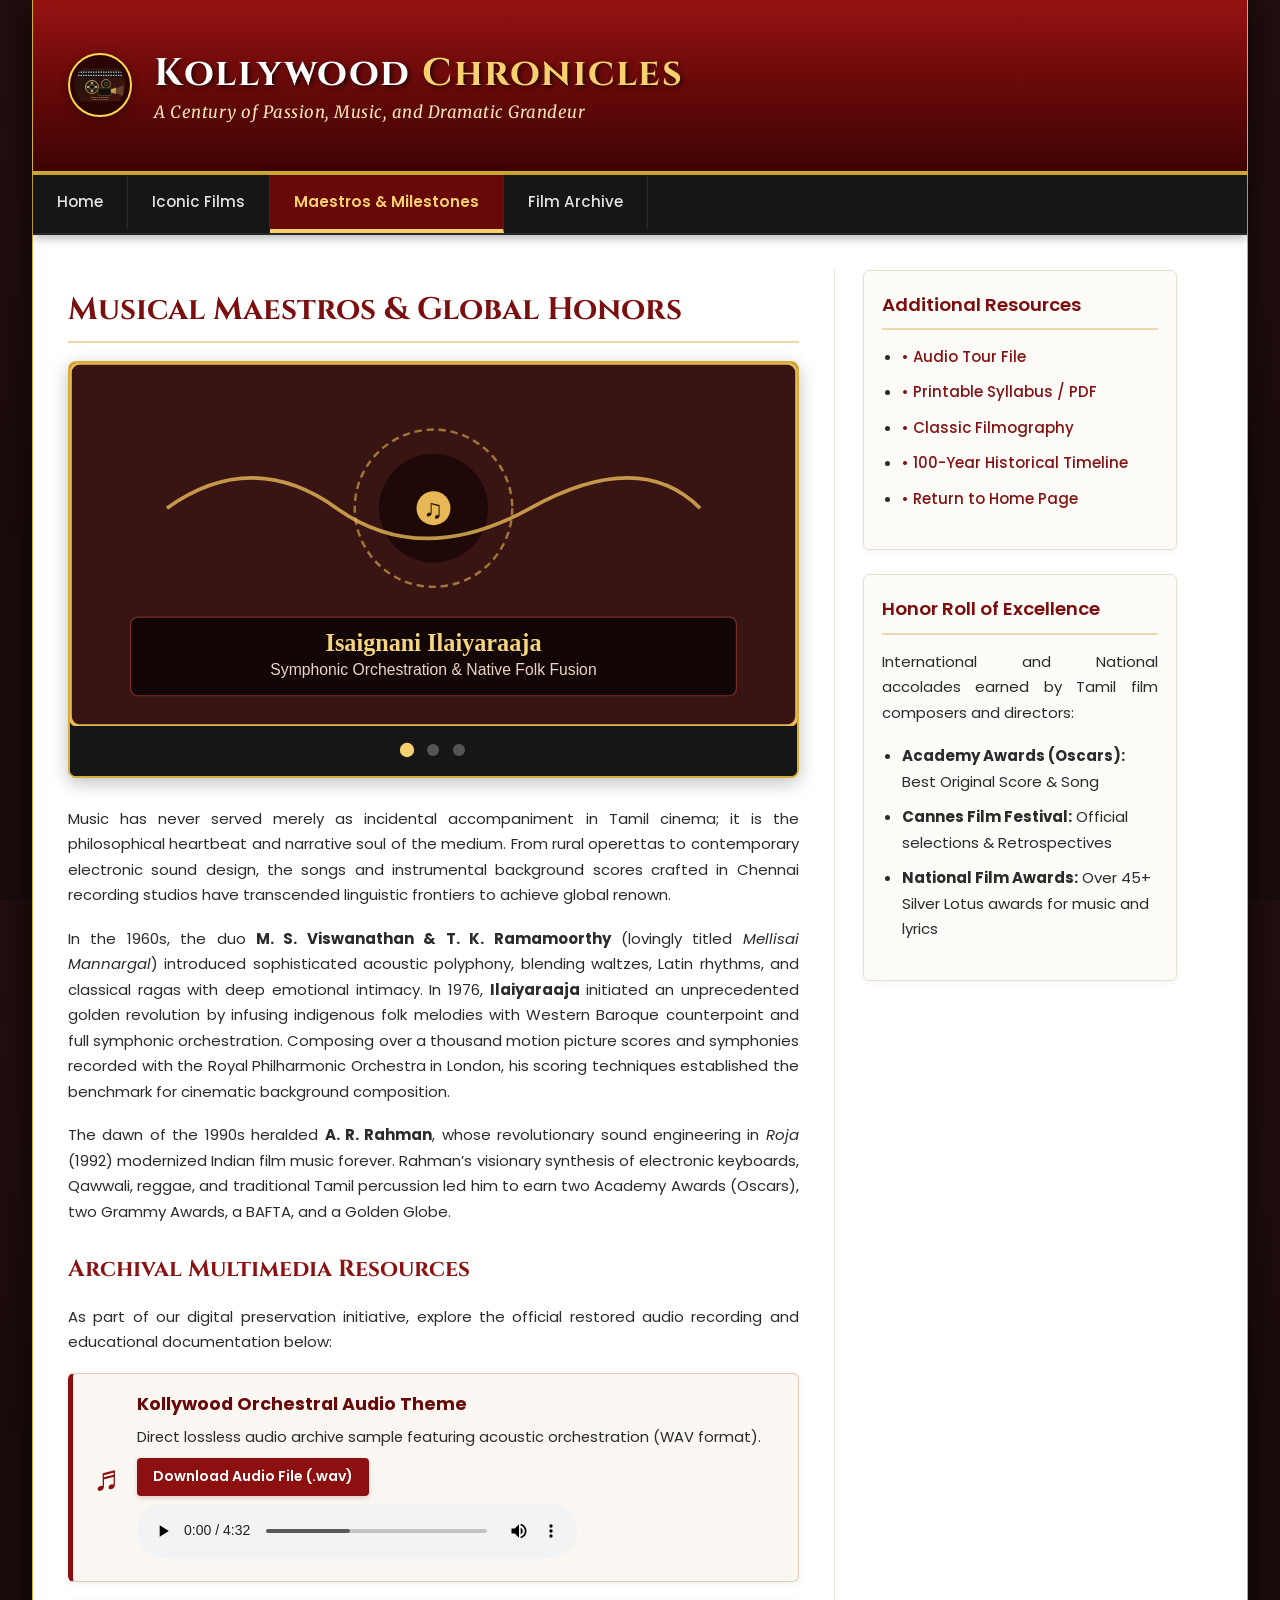
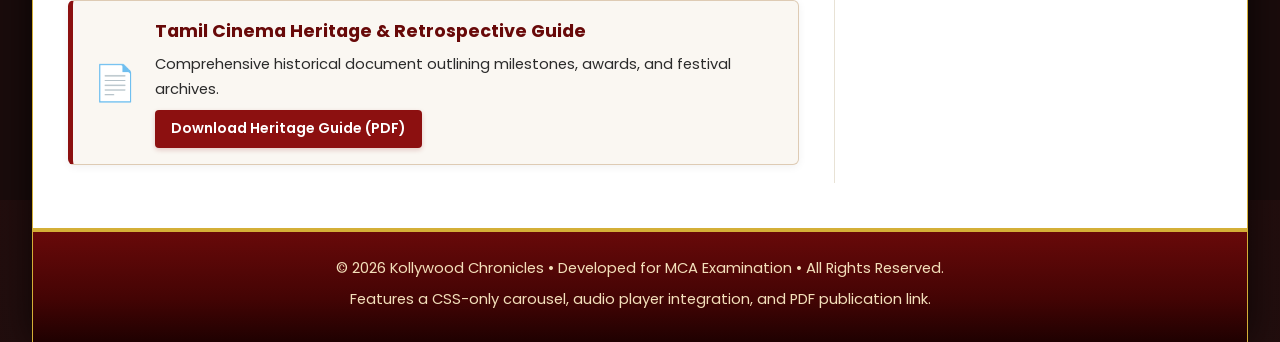
<file: music_and_awards.html>
<!DOCTYPE html>
<html lang="en">
<head>
  <meta charset="UTF-8">
  <meta name="viewport" content="width=device-width, initial-scale=1.0">
  <meta name="description" content="Explore the musical maestros, legendary composers, and global accolades of Tamil cinema.">
  <title>Maestros &amp; Milestones | Kollywood Chronicles</title>
  <!-- Stylesheets -->
  <link rel="stylesheet" href="styles/normalize.css">
  <link rel="stylesheet" href="styles/main.css">
</head>
<body>

  <div class="page-container">

    <!-- Header Section -->
    <header class="site-header">
      <div class="header-content">
        <img src="images/cinema_reel.svg" alt="Kollywood Film Reel Emblem" class="header-logo">
        <div>
          <h2 class="site-title">Kollywood <span>Chronicles</span></h2>
          <p class="tagline">A Century of Passion, Music, and Dramatic Grandeur</p>
        </div>
      </div>
    </header>

    <!-- Horizontal Navigation Bar -->
    <nav class="main-nav">
      <ul>
        <li><a href="index.html">Home</a></li>
        <li><a href="iconic_films.html">Iconic Films</a></li>
        <li class="active"><a href="music_and_awards.html">Maestros &amp; Milestones</a></li>
        <li><a href="archive.html">Film Archive</a></li>
         </ul>
    </nav>

    <!-- Main Content Area: Two-Column Layout (Page 6 Specs) -->
    <div class="main-wrapper layout-right-sidebar clearfix">

      <!-- Left / Main Section -->
      <section class="main-section">
        <h1>Musical Maestros &amp; Global Honors</h1>

        <!-- Carousel Component (Page 6 Feature) -->
        <div class="carousel-container" aria-label="Composers Carousel">
          <input class="carousel-selector" type="radio" name="carousel-slide" id="slide-1" checked>
          <input class="carousel-selector" type="radio" name="carousel-slide" id="slide-2">
          <input class="carousel-selector" type="radio" name="carousel-slide" id="slide-3">
          <div class="carousel-slides">
            <div class="carousel-slide">
              <img src="images/carousel_1.svg" alt="Isaignani Ilaiyaraaja Symphonic Fusion">
            </div>
            <div class="carousel-slide">
              <img src="images/carousel_2.svg" alt="A. R. Rahman Academy Award Winner">
            </div>
            <div class="carousel-slide">
              <img src="images/carousel_3.svg" alt="M. S. Viswanathan Golden Era Melodies">
            </div>
          </div>
          <div class="carousel-dots">
            <label class="dot" for="slide-1" aria-label="Show slide 1"></label>
            <label class="dot" for="slide-2" aria-label="Show slide 2"></label>
            <label class="dot" for="slide-3" aria-label="Show slide 3"></label>
          </div>
        </div>

        <!-- Descriptive Content -->
        <p>
          Music has never served merely as incidental accompaniment in Tamil cinema; it is the philosophical heartbeat and narrative soul of the medium. From rural operettas to contemporary electronic sound design, the songs and instrumental background scores crafted in Chennai recording studios have transcended linguistic frontiers to achieve global renown.
        </p>

        <p>
          In the 1960s, the duo <strong>M. S. Viswanathan &amp; T. K. Ramamoorthy</strong> (lovingly titled <em>Mellisai Mannargal</em>) introduced sophisticated acoustic polyphony, blending waltzes, Latin rhythms, and classical ragas with deep emotional intimacy. In 1976, <strong>Ilaiyaraaja</strong> initiated an unprecedented golden revolution by infusing indigenous folk melodies with Western Baroque counterpoint and full symphonic orchestration. Composing over a thousand motion picture scores and symphonies recorded with the Royal Philharmonic Orchestra in London, his scoring techniques established the benchmark for cinematic background composition.
        </p>

        <p>
          The dawn of the 1990s heralded <strong>A. R. Rahman</strong>, whose revolutionary sound engineering in <em>Roja</em> (1992) modernized Indian film music forever. Rahman&rsquo;s visionary synthesis of electronic keyboards, Qawwali, reggae, and traditional Tamil percussion led him to earn two Academy Awards (Oscars), two Grammy Awards, a BAFTA, and a Golden Globe.
        </p>

        <h2>Archival Multimedia Resources</h2>
        <p>
          As part of our digital preservation initiative, explore the official restored audio recording and educational documentation below:
        </p>

        <!-- Link to Audio File (Page 6 Feature) -->
        <div class="resource-card">
          <div class="resource-icon">&#9836;</div>
          <div class="resource-info">
            <h4>Kollywood Orchestral Audio Theme</h4>
            <p>Direct lossless audio archive sample featuring acoustic orchestration (WAV format).</p>
            <a href="audio/cinema_theme.wav" class="resource-btn" download>Download Audio File (.wav)</a>
            <br>
            <audio controls class="custom-player">
              <source src="audio/WhatsApp Audio 2026-11-17 at 1.52.37 PM.mpeg" type="audio/wav">
              Your browser does not support the audio element.
            </audio>
          </div>
        </div>

        <!-- Link to PDF File (Page 6 Feature) -->
        <div class="resource-card">
          <div class="resource-icon">&#128196;</div>
          <div class="resource-info">
            <h4>Tamil Cinema Heritage &amp; Retrospective Guide</h4>
            <p>Comprehensive historical document outlining milestones, awards, and festival archives.</p>
            <a href="docs/21376609-Tamil-Cinema (1).pdf" target="_blank" class="resource-btn">Download Heritage Guide (PDF)</a>
          </div>
        </div>

      </section>

      <!-- Right Aside / Sidebar -->
      <aside class="sidebar-aside">
        <div class="sidebar-box">
          <h3>Additional Resources</h3>
          <ul class="link-list">
            <li><a href="audio/WhatsApp Audio 2026-11-17 at 1.52.37 PM.mpeg">&bull; Audio Tour File</a></li>
            <li><a href="docs/21376609-Tamil-Cinema.doc" target="_blank">&bull; Printable Syllabus / PDF</a></li>
            <li><a href="iconic_films.html">&bull; Classic Filmography</a></li>
            <li><a href="archive.html">&bull; 100-Year Historical Timeline</a></li>
            <li><a href="index.html">&bull; Return to Home Page</a></li>
          </ul>
        </div>

        <div class="sidebar-box">
          <h3>Honor Roll of Excellence</h3>
          <p>
            International and National accolades earned by Tamil film composers and directors:
          </p>
          <ul class="link-list">
            <li><strong>Academy Awards (Oscars):</strong> Best Original Score &amp; Song</li>
            <li><strong>Cannes Film Festival:</strong> Official selections &amp; Retrospectives</li>
            <li><strong>National Film Awards:</strong> Over 45+ Silver Lotus awards for music and lyrics</li>
          </ul>
        </div>
      </aside>

    </div>

    <!-- Footer Section with Gradient and Character Entities -->
    <footer class="site-footer">
      <p>&copy; 2026 Kollywood Chronicles &bull; Developed for MCA Examination &bull; All Rights Reserved.</p>
      <p>Features a CSS-only carousel, audio player integration, and PDF publication link.</p>
    </footer>

  </div>

</body>
</html>
</file>
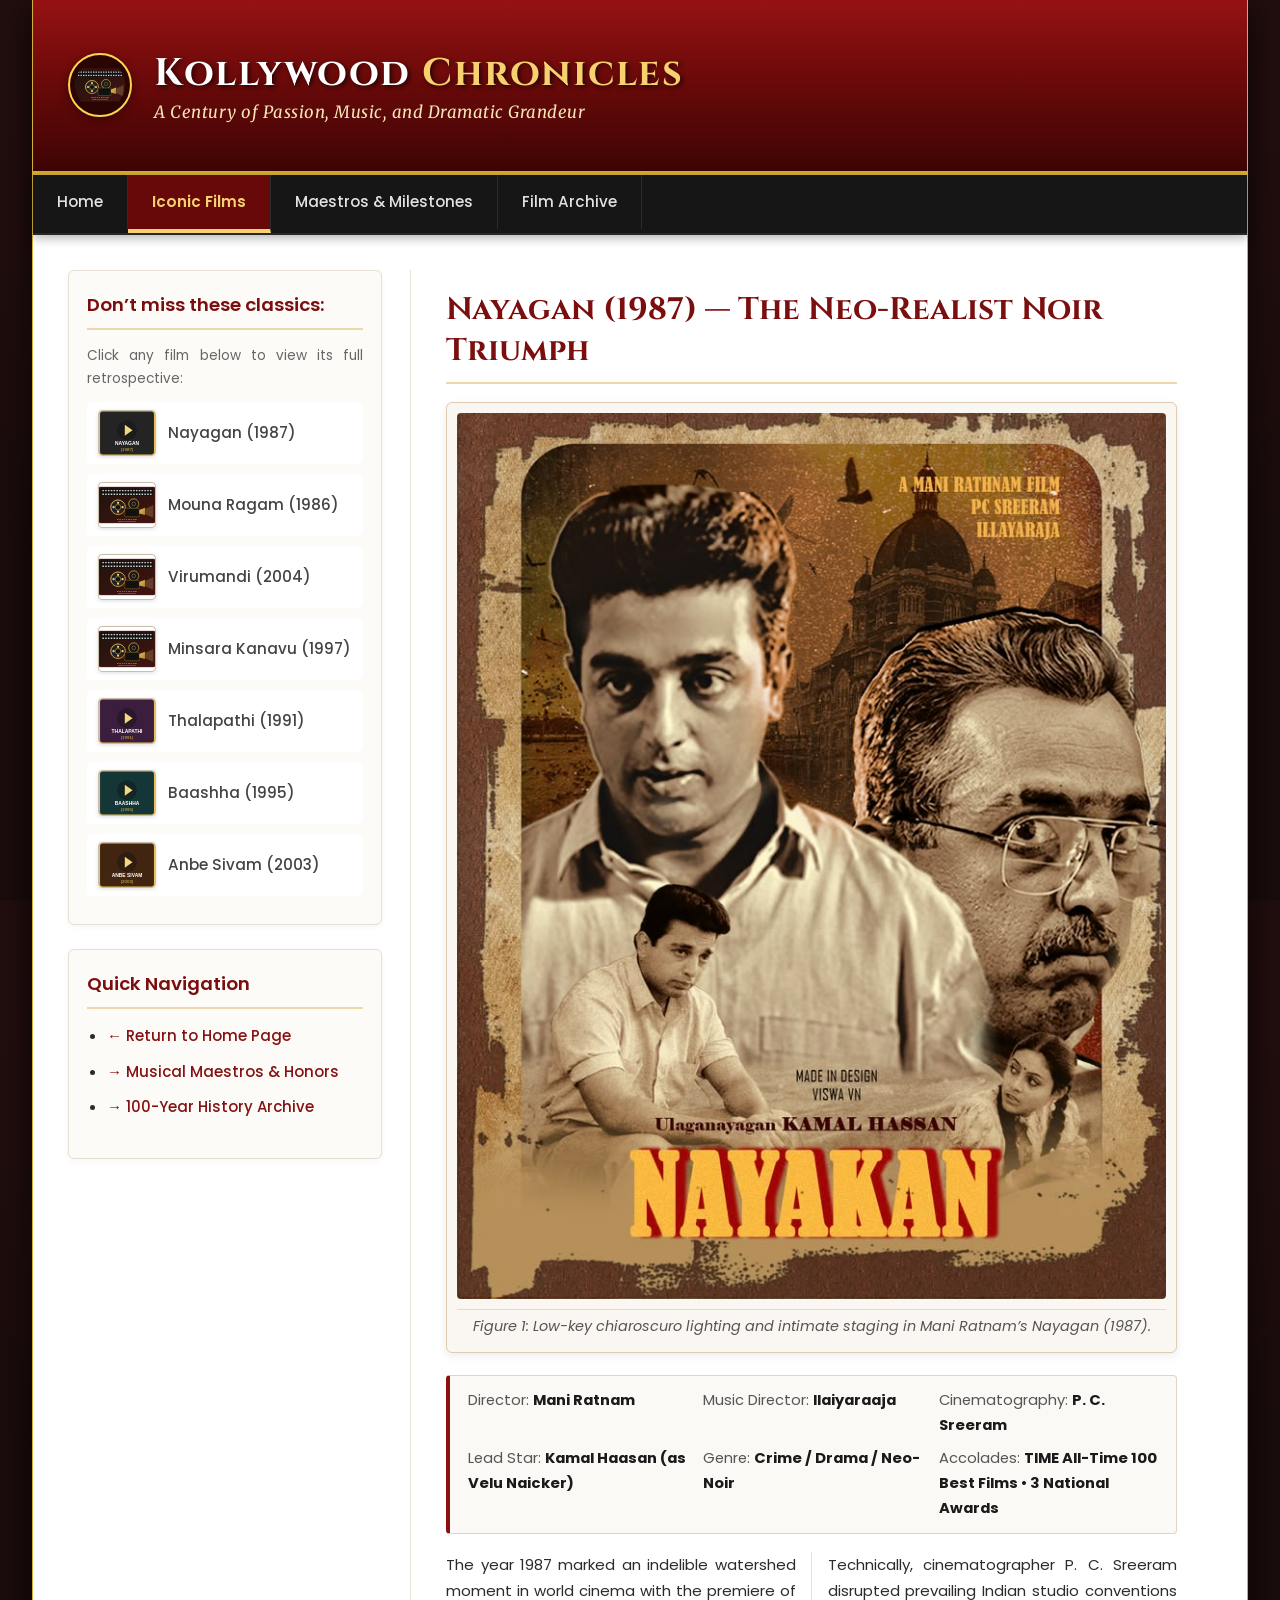
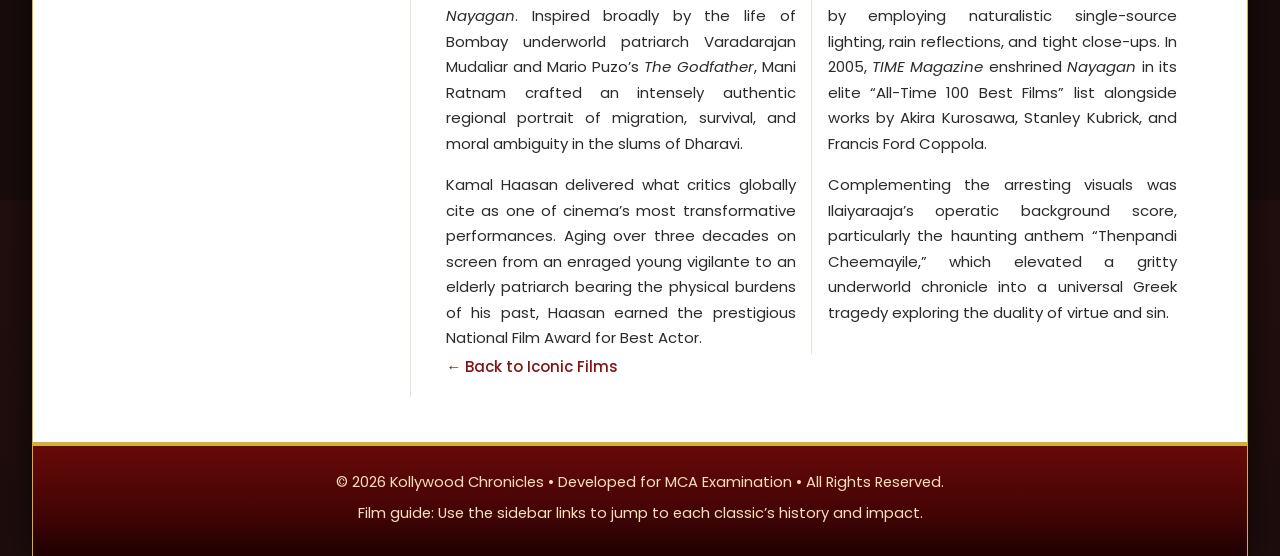
<file: nayagan.html>
<!DOCTYPE html>
<html lang="en">
<head>
  <meta charset="UTF-8">
  <meta name="viewport" content="width=device-width, initial-scale=1.0">
  <meta name="description" content="Explore iconic classic films of Tamil cinema, featuring deep retrospectives, cinematic analyses, and historical landmarks.">
  <title>Nayagan (1987) | Kollywood Chronicles</title>
  <!-- Stylesheets -->
  <link rel="stylesheet" href="styles/normalize.css">
  <link rel="stylesheet" href="styles/main.css">
</head>
<body>

  <div class="page-container">

    <!-- Header Section -->
    <header class="site-header">
      <div class="header-content">
        <img src="images/cinema_reel.svg" alt="Kollywood Film Reel Emblem" class="header-logo">
        <div>
          <h2 class="site-title">Kollywood <span>Chronicles</span></h2>
          <p class="tagline">A Century of Passion, Music, and Dramatic Grandeur</p>
        </div>
      </div>
    </header>

    <!-- Horizontal Navigation Bar -->
    <nav class="main-nav">
      <ul>
        <li><a href="index.html">Home</a></li>
        <li class="active"><a href="iconic_films.html">Iconic Films</a></li>
        <li><a href="music_and_awards.html">Maestros &amp; Milestones</a></li>
        <li><a href="archive.html">Film Archive</a></li>
      </ul>
    </nav>

    <!-- Film page content -->
    <div class="main-wrapper layout-left-sidebar clearfix">
      <aside class="sidebar-aside">
        <div class="sidebar-box">
          <h3>Don&rsquo;t miss these classics:</h3>
          <p style="font-size: 0.85rem; color: #666; margin-bottom: 12px;">Click any film below to view its full retrospective:</p>
          <ul class="thumbnail-list" id="filmNavList">
            <li>
              <a href="nayagan.html" class="thumbnail-item">
                <img src="images/thumb_nayagan.svg" alt="Nayagan Thumbnail" class="thumb-img">
                <span>Nayagan (1987)</span>
              </a>
            </li>
            <li>
              <a href="mounaragam.html" class="thumbnail-item">
                <img src="images/cinema_reel.svg" alt="Mouna Ragam Thumbnail" class="thumb-img">
                <span>Mouna Ragam (1986)</span>
              </a>
            </li>
            <li>
              <a href="virumandi.html" class="thumbnail-item">
                <img src="images/cinema_reel.svg" alt="Virumandi Thumbnail" class="thumb-img">
                <span>Virumandi (2004)</span>
              </a>
            </li>
            <li>
              <a href="minsarakanavu.html" class="thumbnail-item">
                <img src="images/cinema_reel.svg" alt="Minsara Kanavu Thumbnail" class="thumb-img">
                <span>Minsara Kanavu (1997)</span>
              </a>
            </li>
            <li>
              <a href="thalapathi.html" class="thumbnail-item">
                <img src="images/thumb_thalapathi.svg" alt="Thalapathi Thumbnail" class="thumb-img">
                <span>Thalapathi (1991)</span>
              </a>
            </li>
            <li>
              <a href="baashha.html" class="thumbnail-item">
                <img src="images/thumb_baashha.svg" alt="Baashha Thumbnail" class="thumb-img">
                <span>Baashha (1995)</span>
              </a>
            </li>
            <li>
              <a href="anbesivam.html" class="thumbnail-item">
                <img src="images/thumb_anbesivam.svg" alt="Anbe Sivam Thumbnail" class="thumb-img">
                <span>Anbe Sivam (2003)</span>
              </a>
            </li>
          </ul>
        </div>

        <!-- Sidebar Navigation Link Back to Home -->
        <div class="sidebar-box">
          <h3>Quick Navigation</h3>
          <ul class="link-list">
            <li><a href="index.html">&larr; Return to Home Page</a></li>
            <li><a href="music_and_awards.html">&rarr; Musical Maestros &amp; Honors</a></li>
            <li><a href="archive.html">&rarr; 100-Year History Archive</a></li>
          </ul>
        </div>
      </aside>
      <section class="main-section" id="filmShowcaseArea">
        <article id="panel-nayagan" class="film-content-panel">
          <h1>Nayagan (1987) &mdash; The Neo-Realist Noir Triumph</h1>

          <!-- Figure with Scalable Image and Figcaption -->
          <figure class="article-figure">
            <img src="images/Nayakan Movie Poster.jpg" alt="Atmospheric Noir Lighting in Nayagan">
            <figcaption>Figure 1: Low-key chiaroscuro lighting and intimate staging in Mani Ratnam&rsquo;s Nayagan (1987).</figcaption>
          </figure>

          <!-- Quick Specs Box -->
          <div class="film-specs-box">
            <div><span>Director:</span> <strong>Mani Ratnam</strong></div>
            <div><span>Music Director:</span> <strong>Ilaiyaraaja</strong></div>
            <div><span>Cinematography:</span> <strong>P. C. Sreeram</strong></div>
            <div><span>Lead Star:</span> <strong>Kamal Haasan (as Velu Naicker)</strong></div>
            <div><span>Genre:</span> <strong>Crime / Drama / Neo-Noir</strong></div>
            <div><span>Accolades:</span> <strong>TIME All-Time 100 Best Films &bull; 3 National Awards</strong></div>
          </div>

          <!-- 2-Column Article -->
          <div class="two-column-article">
            <p>
              The year 1987 marked an indelible watershed moment in world cinema with the premiere of <em>Nayagan</em>. Inspired broadly by the life of Bombay underworld patriarch Varadarajan Mudaliar and Mario Puzo&rsquo;s <em>The Godfather</em>, Mani Ratnam crafted an intensely authentic regional portrait of migration, survival, and moral ambiguity in the slums of Dharavi.
            </p>
            <p>
              Kamal Haasan delivered what critics globally cite as one of cinema&rsquo;s most transformative performances. Aging over three decades on screen from an enraged young vigilante to an elderly patriarch bearing the physical burdens of his past, Haasan earned the prestigious National Film Award for Best Actor.
            </p>
            <p>
              Technically, cinematographer P. C. Sreeram disrupted prevailing Indian studio conventions by employing naturalistic single-source lighting, rain reflections, and tight close-ups. In 2005, <em>TIME Magazine</em> enshrined <em>Nayagan</em> in its elite &ldquo;All-Time 100 Best Films&rdquo; list alongside works by Akira Kurosawa, Stanley Kubrick, and Francis Ford Coppola.
            </p>
            <p>
              Complementing the arresting visuals was Ilaiyaraaja&rsquo;s operatic background score, particularly the haunting anthem &ldquo;Thenpandi Cheemayile,&rdquo; which elevated a gritty underworld chronicle into a universal Greek tragedy exploring the duality of virtue and sin.
            </p>
          </div>
        </article>
        <p><a class="site-link" href="iconic_films.html">&larr; Back to Iconic Films</a></p>
      </section>
    </div>

    <!-- Footer Section with Gradient and Character Entities -->
    <footer class="site-footer">
      <p>&copy; 2026 Kollywood Chronicles &bull; Developed for MCA Examination &bull; All Rights Reserved.</p>
      <p>Film guide: Use the sidebar links to jump to each classic&rsquo;s history and impact.</p>
    </footer>

  </div>

</body>
</html>
</file>
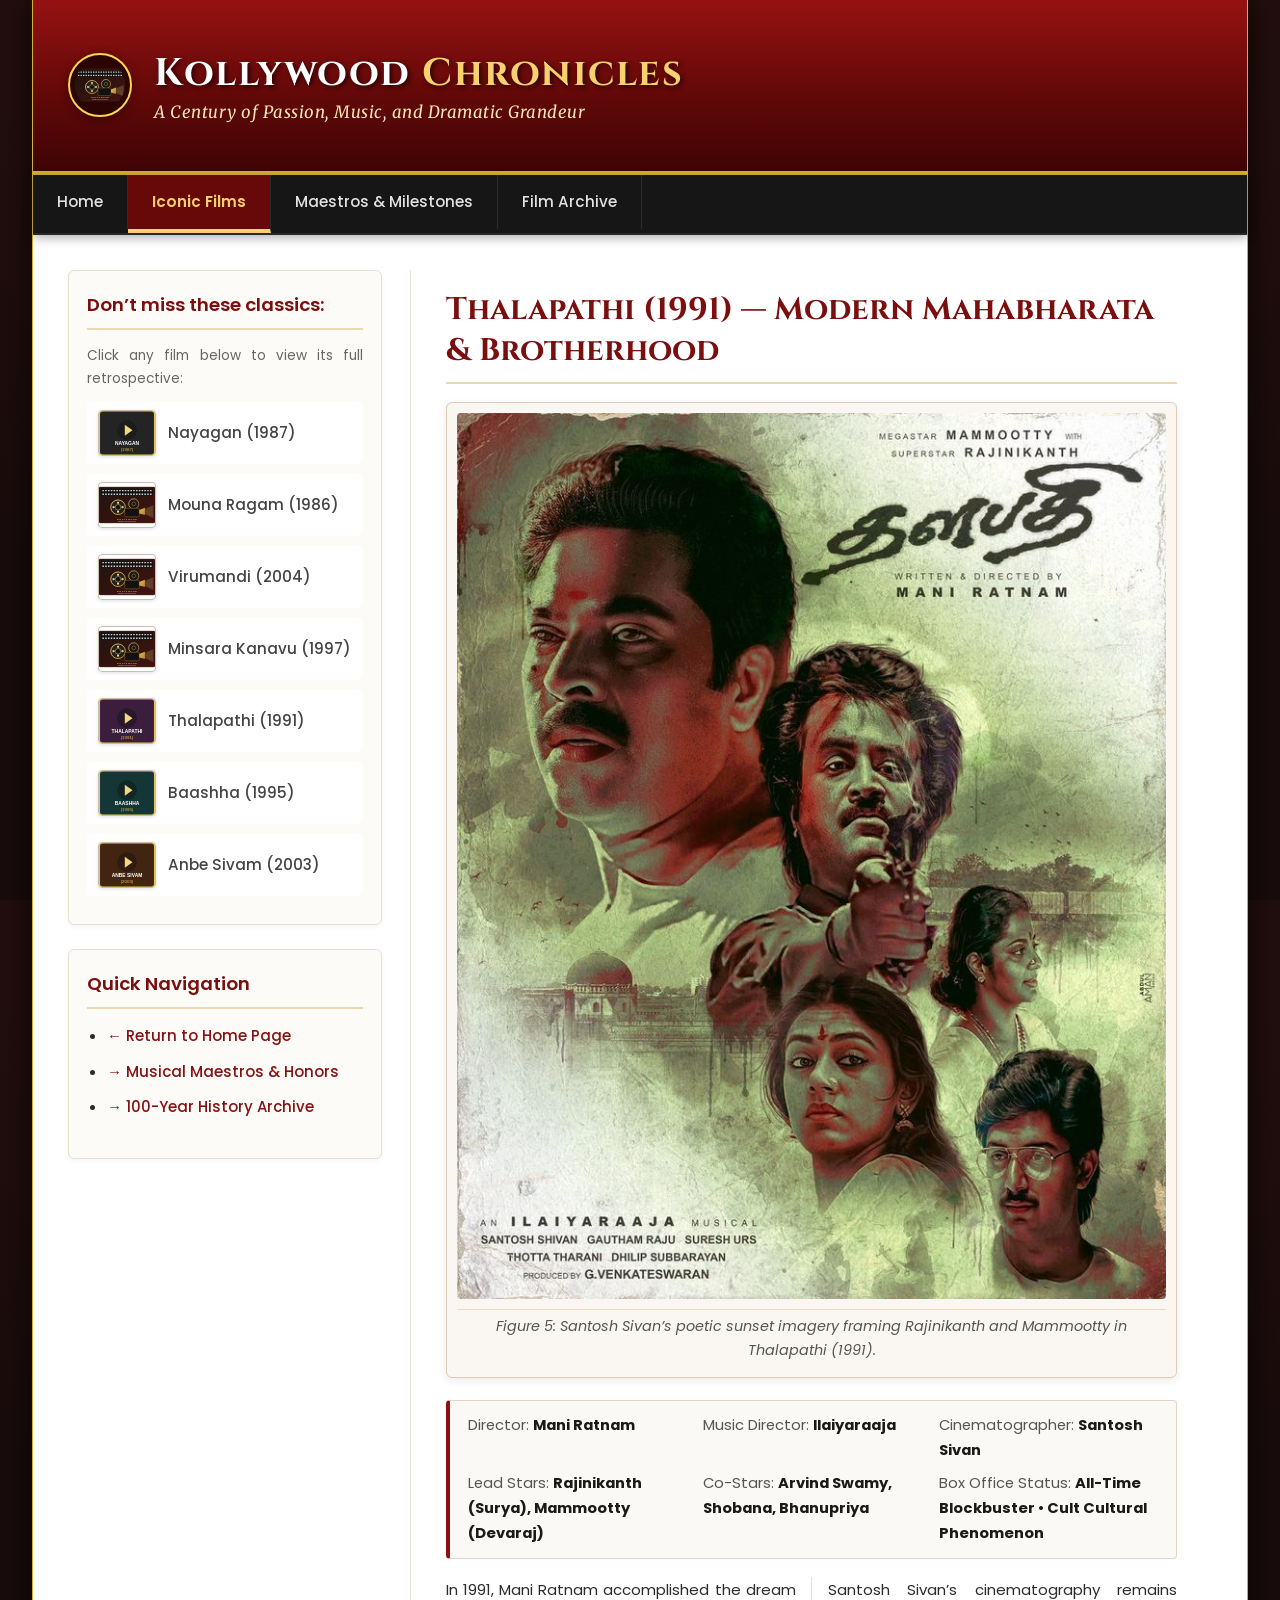
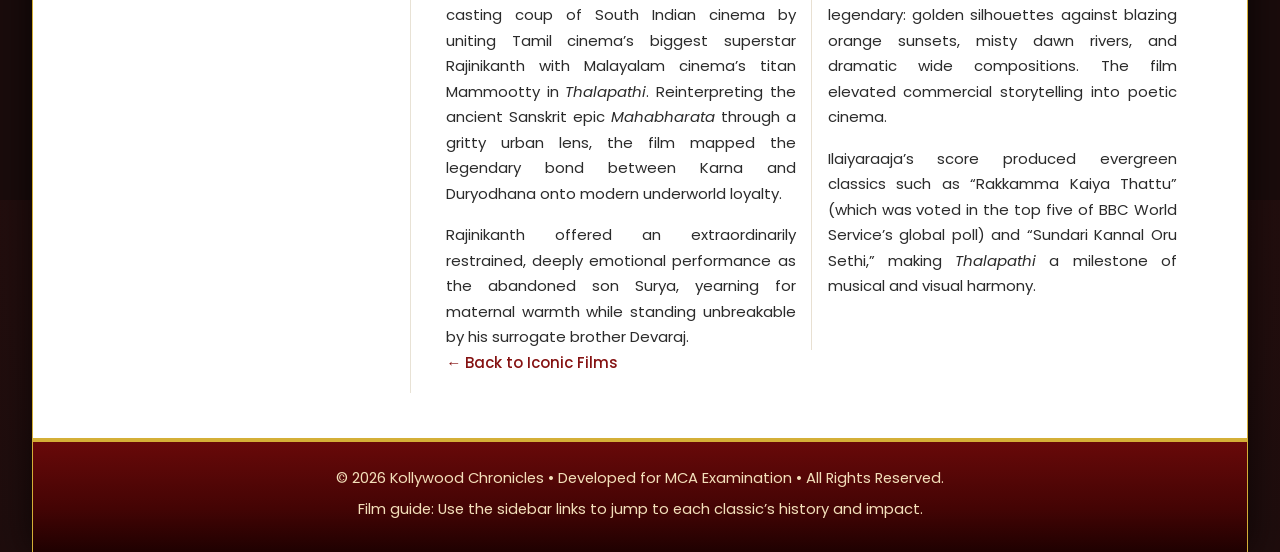
<file: thalapathi.html>
<!DOCTYPE html>
<html lang="en">
<head>
  <meta charset="UTF-8">
  <meta name="viewport" content="width=device-width, initial-scale=1.0">
  <meta name="description" content="Explore iconic classic films of Tamil cinema, featuring deep retrospectives, cinematic analyses, and historical landmarks.">
  <title>Thalapathi (1991) | Kollywood Chronicles</title>
  <!-- Stylesheets -->
  <link rel="stylesheet" href="styles/normalize.css">
  <link rel="stylesheet" href="styles/main.css">
</head>
<body>

  <div class="page-container">

    <!-- Header Section -->
    <header class="site-header">
      <div class="header-content">
        <img src="images/cinema_reel.svg" alt="Kollywood Film Reel Emblem" class="header-logo">
        <div>
          <h2 class="site-title">Kollywood <span>Chronicles</span></h2>
          <p class="tagline">A Century of Passion, Music, and Dramatic Grandeur</p>
        </div>
      </div>
    </header>

    <!-- Horizontal Navigation Bar -->
    <nav class="main-nav">
      <ul>
        <li><a href="index.html">Home</a></li>
        <li class="active"><a href="iconic_films.html">Iconic Films</a></li>
        <li><a href="music_and_awards.html">Maestros &amp; Milestones</a></li>
        <li><a href="archive.html">Film Archive</a></li>
        </ul>
    </nav>

    <!-- Film page content -->
    <div class="main-wrapper layout-left-sidebar clearfix">
      <aside class="sidebar-aside">
        <div class="sidebar-box">
          <h3>Don&rsquo;t miss these classics:</h3>
          <p style="font-size: 0.85rem; color: #666; margin-bottom: 12px;">Click any film below to view its full retrospective:</p>
          <ul class="thumbnail-list" id="filmNavList">
            <li>
              <a href="nayagan.html" class="thumbnail-item">
                <img src="images/thumb_nayagan.svg" alt="Nayagan Thumbnail" class="thumb-img">
                <span>Nayagan (1987)</span>
              </a>
            </li>
            <li>
              <a href="mounaragam.html" class="thumbnail-item">
                <img src="images/cinema_reel.svg" alt="Mouna Ragam Thumbnail" class="thumb-img">
                <span>Mouna Ragam (1986)</span>
              </a>
            </li>
            <li>
              <a href="virumandi.html" class="thumbnail-item">
                <img src="images/cinema_reel.svg" alt="Virumandi Thumbnail" class="thumb-img">
                <span>Virumandi (2004)</span>
              </a>
            </li>
            <li>
              <a href="minsarakanavu.html" class="thumbnail-item">
                <img src="images/cinema_reel.svg" alt="Minsara Kanavu Thumbnail" class="thumb-img">
                <span>Minsara Kanavu (1997)</span>
              </a>
            </li>
            <li>
              <a href="thalapathi.html" class="thumbnail-item">
                <img src="images/thumb_thalapathi.svg" alt="Thalapathi Thumbnail" class="thumb-img">
                <span>Thalapathi (1991)</span>
              </a>
            </li>
            <li>
              <a href="baashha.html" class="thumbnail-item">
                <img src="images/thumb_baashha.svg" alt="Baashha Thumbnail" class="thumb-img">
                <span>Baashha (1995)</span>
              </a>
            </li>
            <li>
              <a href="anbesivam.html" class="thumbnail-item">
                <img src="images/thumb_anbesivam.svg" alt="Anbe Sivam Thumbnail" class="thumb-img">
                <span>Anbe Sivam (2003)</span>
              </a>
            </li>
          </ul>
        </div>

        <!-- Sidebar Navigation Link Back to Home -->
        <div class="sidebar-box">
          <h3>Quick Navigation</h3>
          <ul class="link-list">
            <li><a href="index.html">&larr; Return to Home Page</a></li>
            <li><a href="music_and_awards.html">&rarr; Musical Maestros &amp; Honors</a></li>
            <li><a href="archive.html">&rarr; 100-Year History Archive</a></li>
          </ul>
        </div>
      </aside>
      <section class="main-section" id="filmShowcaseArea">
        <article id="panel-thalapathi" class="film-content-panel">
          <h1>Thalapathi (1991) &mdash; Modern Mahabharata &amp; Brotherhood</h1>

          <figure class="article-figure">
            <img src="images/download (8).jpg" alt="Iconic Sunset Silhouette in Thalapathi">
            <figcaption>Figure 5: Santosh Sivan&rsquo;s poetic sunset imagery framing Rajinikanth and Mammootty in Thalapathi (1991).</figcaption>
          </figure>

          <div class="film-specs-box">
            <div><span>Director:</span> <strong>Mani Ratnam</strong></div>
            <div><span>Music Director:</span> <strong>Ilaiyaraaja</strong></div>
            <div><span>Cinematographer:</span> <strong>Santosh Sivan</strong></div>
            <div><span>Lead Stars:</span> <strong>Rajinikanth (Surya), Mammootty (Devaraj)</strong></div>
            <div><span>Co-Stars:</span> <strong>Arvind Swamy, Shobana, Bhanupriya</strong></div>
            <div><span>Box Office Status:</span> <strong>All-Time Blockbuster &bull; Cult Cultural Phenomenon</strong></div>
          </div>

          <div class="two-column-article">
            <p>
              In 1991, Mani Ratnam accomplished the dream casting coup of South Indian cinema by uniting Tamil cinema&rsquo;s biggest superstar Rajinikanth with Malayalam cinema&rsquo;s titan Mammootty in <em>Thalapathi</em>. Reinterpreting the ancient Sanskrit epic <em>Mahabharata</em> through a gritty urban lens, the film mapped the legendary bond between Karna and Duryodhana onto modern underworld loyalty.
            </p>
            <p>
              Rajinikanth offered an extraordinarily restrained, deeply emotional performance as the abandoned son Surya, yearning for maternal warmth while standing unbreakable by his surrogate brother Devaraj.
            </p>
            <p>
              Santosh Sivan&rsquo;s cinematography remains legendary: golden silhouettes against blazing orange sunsets, misty dawn rivers, and dramatic wide compositions. The film elevated commercial storytelling into poetic cinema.
            </p>
            <p>
              Ilaiyaraaja&rsquo;s score produced evergreen classics such as &ldquo;Rakkamma Kaiya Thattu&rdquo; (which was voted in the top five of BBC World Service&rsquo;s global poll) and &ldquo;Sundari Kannal Oru Sethi,&rdquo; making <em>Thalapathi</em> a milestone of musical and visual harmony.
            </p>
          </div>
        </article>
        <p><a class="site-link" href="iconic_films.html">&larr; Back to Iconic Films</a></p>
      </section>
    </div>

    <!-- Footer Section with Gradient and Character Entities -->
    <footer class="site-footer">
      <p>&copy; 2026 Kollywood Chronicles &bull; Developed for MCA Examination &bull; All Rights Reserved.</p>
      <p>Film guide: Use the sidebar links to jump to each classic&rsquo;s history and impact.</p>
    </footer>

  </div>

</body>
</html>
</file>
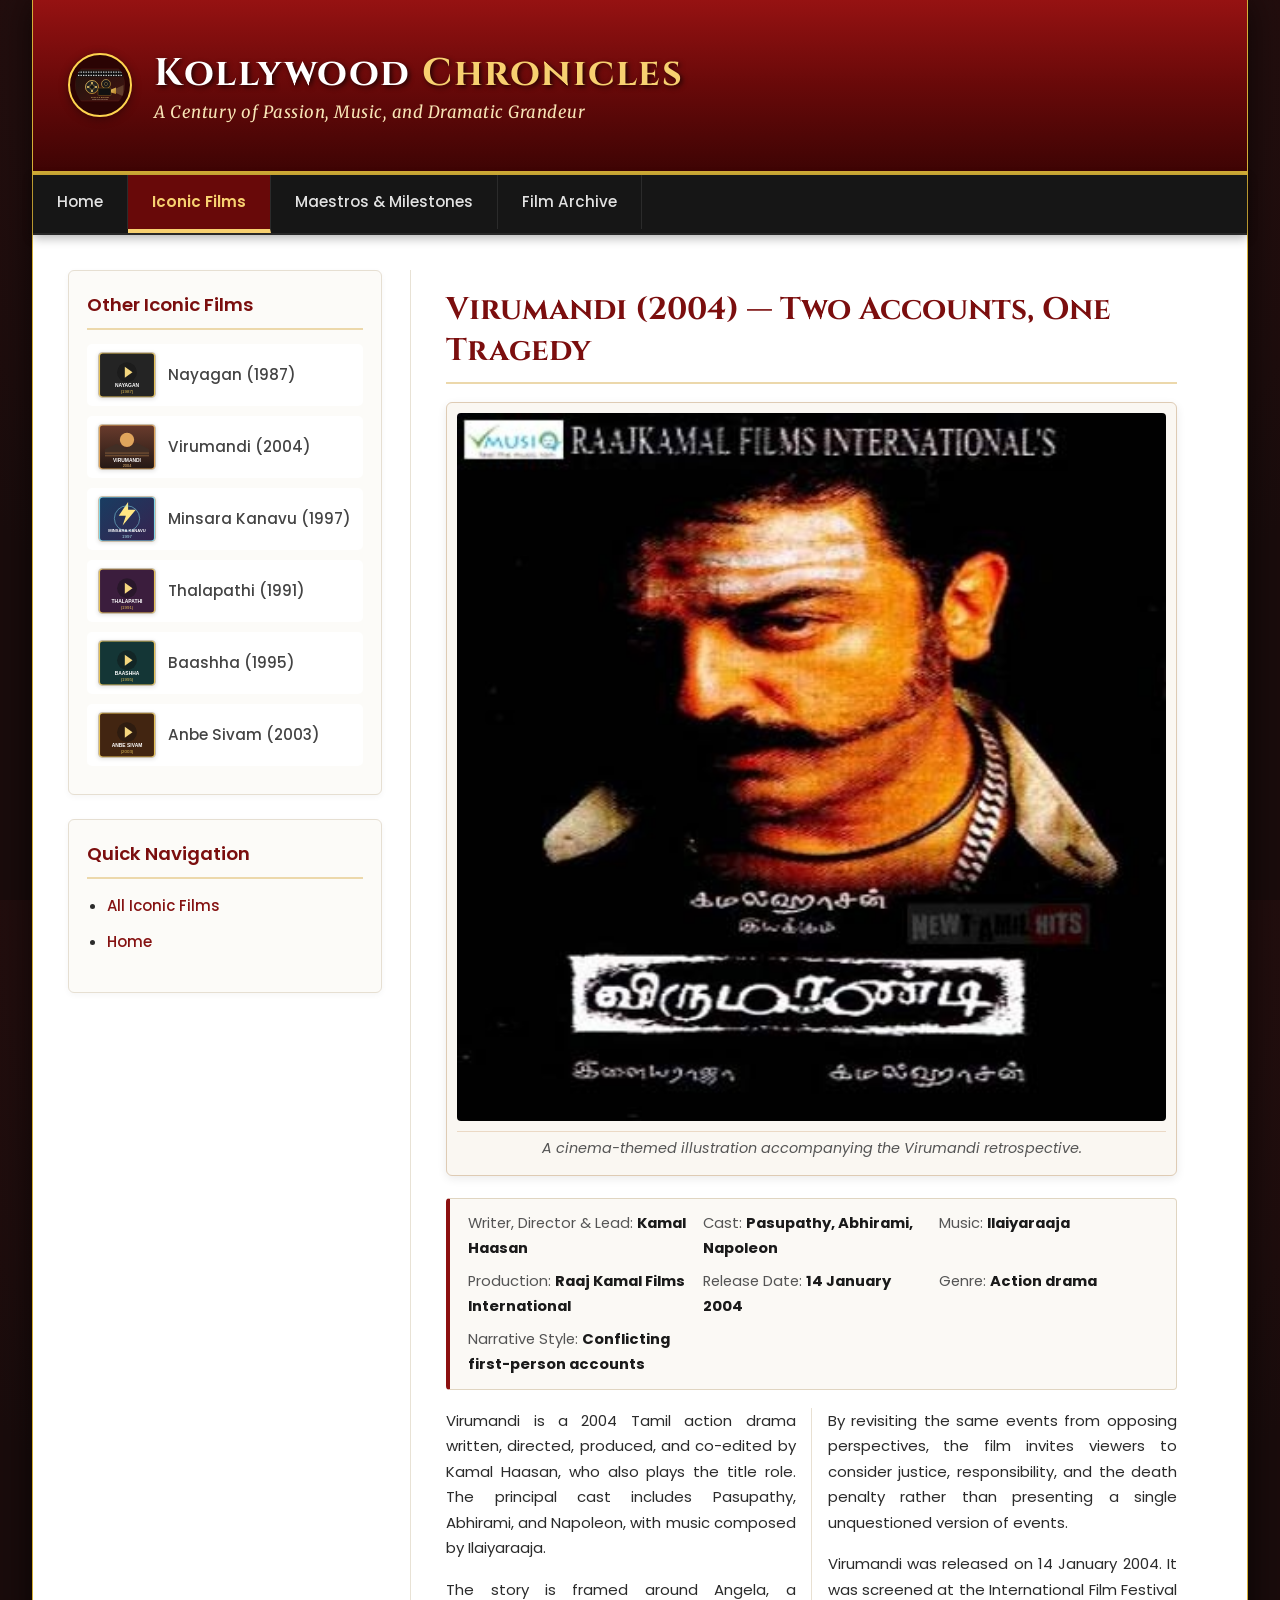
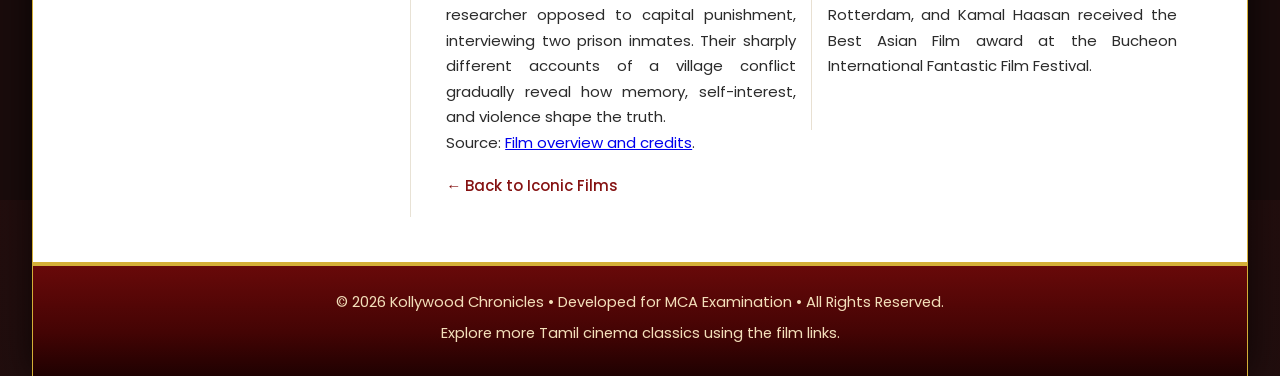
<file: virumandi.html>
<!DOCTYPE html>
<html lang="en">
<head>
  <meta charset="UTF-8">
  <meta name="viewport" content="width=device-width, initial-scale=1.0">
  <meta name="description" content="Explore iconic classic films of Tamil cinema, featuring deep retrospectives, cinematic analyses, and historical landmarks.">
  <title>Virumandi (2004) | Kollywood Chronicles</title>
  <!-- Stylesheets -->
  <link rel="stylesheet" href="styles/normalize.css">
  <link rel="stylesheet" href="styles/main.css">
</head>
<body>

  <div class="page-container">

    <!-- Header Section -->
    <header class="site-header">
      <div class="header-content">
        <img src="images/cinema_reel.svg" alt="Kollywood Film Reel Emblem" class="header-logo">
        <div>
          <h2 class="site-title">Kollywood <span>Chronicles</span></h2>
          <p class="tagline">A Century of Passion, Music, and Dramatic Grandeur</p>
        </div>
      </div>
    </header>

    <!-- Horizontal Navigation Bar -->
    <nav class="main-nav">
      <ul>
        <li><a href="index.html">Home</a></li>
        <li class="active"><a href="iconic_films.html">Iconic Films</a></li>
        <li><a href="music_and_awards.html">Maestros &amp; Milestones</a></li>
        <li><a href="archive.html">Film Archive</a></li>
         </ul>
    </nav>

    <!-- Individual film page -->
    <div class="main-wrapper layout-left-sidebar clearfix">
    <aside class="sidebar-aside">
        <div class="sidebar-box">
          <h3>Other Iconic Films</h3>
          <ul class="thumbnail-list">
            <li><a href="nayagan.html" class="thumbnail-item"><img src="images/thumb_nayagan.svg" alt="Nayagan thumbnail" class="thumb-img"><span>Nayagan (1987)</span></a></li>
            <li><a href="virumandi.html" class="thumbnail-item"><img src="images/thumb_virumandi.svg" alt="Virumandi thumbnail" class="thumb-img"><span>Virumandi (2004)</span></a></li>
            <li><a href="minsarakanavu.html" class="thumbnail-item"><img src="images/thumb_minsarakanavu.svg" alt="Minsara Kanavu thumbnail" class="thumb-img"><span>Minsara Kanavu (1997)</span></a></li>
            <li><a href="thalapathi.html" class="thumbnail-item"><img src="images/thumb_thalapathi.svg" alt="Thalapathi thumbnail" class="thumb-img"><span>Thalapathi (1991)</span></a></li>
            <li><a href="baashha.html" class="thumbnail-item"><img src="images/thumb_baashha.svg" alt="Baashha thumbnail" class="thumb-img"><span>Baashha (1995)</span></a></li>
            <li><a href="anbesivam.html" class="thumbnail-item"><img src="images/thumb_anbesivam.svg" alt="Anbe Sivam thumbnail" class="thumb-img"><span>Anbe Sivam (2003)</span></a></li>
          </ul>
        </div>
        <div class="sidebar-box">
          <h3>Quick Navigation</h3>
          <ul class="link-list">
            <li><a href="iconic_films.html">All Iconic Films</a></li>
            <li><a href="index.html">Home</a></li>
          </ul>
        </div>
      </aside>
      <section class="main-section">
        <article class="film-content-panel">
          <h1>Virumandi (2004) &mdash; Two Accounts, One Tragedy</h1>
          <figure class="article-figure">
            <img src="images/Virumandi.jpg" alt="Kollywood film reel illustration for Virumandi">
            <figcaption>A cinema-themed illustration accompanying the Virumandi retrospective.</figcaption>
          </figure>
          <div class="film-specs-box">
            <div><span>Writer, Director &amp; Lead:</span> <strong>Kamal Haasan</strong></div>
            <div><span>Cast:</span> <strong>Pasupathy, Abhirami, Napoleon</strong></div>
            <div><span>Music:</span> <strong>Ilaiyaraaja</strong></div>
            <div><span>Production:</span> <strong>Raaj Kamal Films International</strong></div>
            <div><span>Release Date:</span> <strong>14 January 2004</strong></div>
            <div><span>Genre:</span> <strong>Action drama</strong></div>
            <div><span>Narrative Style:</span> <strong>Conflicting first-person accounts</strong></div>
          </div>
          <div class="two-column-article">
            <p>
              Virumandi is a 2004 Tamil action drama written, directed, produced, and co-edited by Kamal Haasan, who also plays the title role. The principal cast includes Pasupathy, Abhirami, and Napoleon, with music composed by Ilaiyaraaja.
            </p>
            <p>
              The story is framed around Angela, a researcher opposed to capital punishment, interviewing two prison inmates. Their sharply different accounts of a village conflict gradually reveal how memory, self-interest, and violence shape the truth.
            </p>
            <p>
              By revisiting the same events from opposing perspectives, the film invites viewers to consider justice, responsibility, and the death penalty rather than presenting a single unquestioned version of events.
            </p>
            <p>
              Virumandi was released on 14 January 2004. It was screened at the International Film Festival Rotterdam, and Kamal Haasan received the Best Asian Film award at the Bucheon International Fantastic Film Festival.
            </p>
          </div>
          <p class="source-note">Source: <a href="https://en.wikipedia.org/wiki/Virumaandi" target="_blank" rel="noopener noreferrer">Film overview and credits</a>.</p>
        </article>
        <p><a class="site-link" href="iconic_films.html">&larr; Back to Iconic Films</a></p>
      </section>
    </div>

    <footer class="site-footer">
      <p>&copy; 2026 Kollywood Chronicles &bull; Developed for MCA Examination &bull; All Rights Reserved.</p>
      <p>Explore more Tamil cinema classics using the film links.</p>
    </footer>

  </div>

</body>
</html>
</file>
<file: styles/main.css>
/* 
   Kollywood Chronicles - Main Stylesheet
   Developed for MCA Examination
   Demonstrates: Semantic HTML5, CSS layout, floating, gradients,
   responsive media queries, fluid imagery, and multi-column articles.
*/

/* --- Google Fonts Import --- */
@import url('https://fonts.googleapis.com/css2?family=Cinzel:wght@600;700;800&family=Merriweather:ital,wght@0,300;0,400;0,700;1,300&family=Poppins:wght@400;500;600;700&display=swap');

/* --- Base & Reset Rules --- */
*, *::before, *::after {
  box-sizing: border-box;
  margin: 0;
  padding: 0;
}

html {
  height: 100%;
}

body {
  min-height: 100%;
  font-family: 'Poppins', -apple-system, BlinkMacSystemFont, "Segoe UI", Roboto, sans-serif;
  font-size: 15px;
  line-height: 1.7;
  color: #2b2b2b;
  background-color: #1a0c0c;
  background-image: 
    radial-gradient(circle at 50% 0%, #3d1414 0%, #1a0c0c 75%),
    url('data:image/svg+xml;utf8,<svg width="40" height="40" xmlns="http://www.w3.org/2000/svg"><rect width="40" height="40" fill="none"/><circle cx="20" cy="20" r="1" fill="%23ffffff" opacity="0.05"/></svg>');
  display: flex;
  flex-direction: column;
  padding: 0;
}

/* --- Container: Expansive, Grounded, Centered Layout --- */
.page-container {
  width: 95%;
  max-width: 1240px;
  min-height: 100vh;
  margin: 0 auto;
  background-color: #ffffff;
  border-left: 1px solid #d4af37;
  border-right: 1px solid #d4af37;
  box-shadow: 0 0 35px rgba(0, 0, 0, 0.7);
  display: flex;
  flex-direction: column;
}

/* --- Header with Cinematic Gradient --- */
header.site-header {
  background: #7d0d0d;
  background: linear-gradient(180deg, #961212 0%, #680909 50%, #3e0404 100%);
  color: #ffffff;
  padding: 26px 35px;
  border-bottom: 4px solid #d4af37;
  position: relative;
}

.header-content {
  display: flex;
  align-items: center;
  justify-content: flex-start;
  gap: 22px;
}

.header-logo {
  width: 64px;
  height: 64px;
  flex-shrink: 0;
  border-radius: 50%;
  border: 2px solid #ffd54f;
  background-color: #2b0404;
  padding: 5px;
  box-shadow: 0 2px 10px rgba(0,0,0,0.4);
}

.site-title {
  font-family: 'Cinzel', Georgia, serif;
  font-size: 2.4rem;
  letter-spacing: 1.5px;
  color: #ffffff;
  text-shadow: 2px 2px 5px rgba(0, 0, 0, 0.7);
  margin-bottom: 2px;
  line-height: 1.15;
}

.site-title span {
  color: #f7d070;
}

.tagline {
  font-family: 'Merriweather', Georgia, serif;
  font-style: italic;
  font-size: 1.05rem;
  color: #f8e5b6;
  letter-spacing: 0.5px;
}

/* --- Horizontal Navigation Menu --- */
nav.main-nav {
  background-color: #161616;
  border-bottom: 2px solid #282828;
  position: sticky;
  top: 0;
  z-index: 100;
  box-shadow: 0 3px 10px rgba(0, 0, 0, 0.3);
}

nav.main-nav ul {
  list-style: none;
  display: flex;
  flex-wrap: wrap;
  margin: 0;
  padding: 0;
}

nav.main-nav li {
  flex-grow: 0;
}

nav.main-nav a {
  display: block;
  padding: 14px 24px;
  color: #e2e2e2;
  text-decoration: none;
  font-size: 0.95rem;
  font-weight: 500;
  border-right: 1px solid #2b2b2b;
  transition: all 0.25s ease-in-out;
}

nav.main-nav a:hover,
nav.main-nav a:focus {
  background-color: #8c1010;
  color: #ffffff;
}

nav.main-nav li.active a {
  background-color: #680909;
  color: #f7d070;
  font-weight: 600;
  border-bottom: 4px solid #f7d070;
}

/* Mobile Nav Toggle Button */
.nav-toggle-btn {
  display: none;
  width: 100%;
  background: #111;
  color: #f7d070;
  border: none;
  padding: 13px 20px;
  font-size: 1rem;
  font-weight: 600;
  text-align: left;
  cursor: pointer;
}

/* --- Two-Column Layout (Section & Aside) --- */
.main-wrapper {
  flex: 1 0 auto;
  display: flex;
  width: 100%;
  padding: 35px 35px 45px 35px;
  gap: 35px;
  background-color: #ffffff;
}

/* Clearfix support for traditional float layout */
.clearfix::after {
  content: "";
  display: table;
  clear: both;
}

/* Two-column with Right Sidebar (Home Page & Content Page 2) */
.layout-right-sidebar .main-section {
  flex: 1 1 70%;
  width: 70%;
  float: left;
}

.layout-right-sidebar .sidebar-aside {
  flex: 0 0 30%;
  width: 30%;
  float: right;
  border-left: 1px solid #e8e2d5;
  padding-left: 28px;
}

/* Two-column with Left Sidebar (Content Page 1 - Iconic Films) */
.layout-left-sidebar .sidebar-aside {
  flex: 0 0 30%;
  width: 30%;
  float: left;
  border-right: 1px solid #e8e2d5;
  padding-right: 28px;
}

.layout-left-sidebar .main-section {
  flex: 1 1 70%;
  width: 70%;
  float: right;
}

/* --- Headings & Typography --- */
h1 {
  font-family: 'Cinzel', Georgia, serif;
  font-size: 1.95rem;
  color: #7b0e0e;
  margin-bottom: 18px;
  line-height: 1.3;
  border-bottom: 2px solid #ecd8ab;
  padding-bottom: 10px;
}

h2 {
  font-family: 'Cinzel', Georgia, serif;
  font-size: 1.45rem;
  color: #8c1212;
  margin: 26px 0 14px 0;
}

h3 {
  font-size: 1.15rem;
  color: #2b2b2b;
  margin-bottom: 12px;
  font-weight: 600;
}

p {
  margin-bottom: 18px;
  text-align: justify;
}

/* --- Floated Image inside Section (Float Demonstration) --- */
.floated-img {
  float: left;
  width: 310px;
  max-width: 45%;
  margin: 0 25px 18px 0;
  border: 1px solid #d4af37;
  border-radius: 6px;
  box-shadow: 0 4px 12px rgba(0, 0, 0, 0.18);
  background-color: #faf8f5;
  padding: 5px;
}

/* --- Figure and Figcaption --- */
figure.article-figure {
  margin: 0 0 22px 0;
  background-color: #faf7f2;
  border: 1px solid #decbb4;
  padding: 10px;
  border-radius: 6px;
  text-align: center;
  box-shadow: 0 3px 10px rgba(0, 0, 0, 0.08);
}

figure.article-figure img {
  display: block;
  width: 100%;
  height: auto;
  border-radius: 4px;
}

figcaption {
  font-size: 0.9rem;
  font-style: italic;
  color: #555555;
  margin-top: 10px;
  padding: 4px 8px;
  border-top: 1px solid #ebd9c5;
}

/* --- 2-Column Article Text --- */
.two-column-article {
  column-count: 2;
  column-gap: 32px;
  column-rule: 1px solid #e8e0d2;
  text-align: justify;
  margin-top: 18px;
}

.two-column-article p {
  margin-bottom: 16px;
}

/* --- Movie Specs Callout Box --- */
.film-specs-box {
  background-color: #fbf9f5;
  border: 1px solid #e0d5c1;
  border-left: 4px solid #8c1010;
  border-radius: 4px;
  padding: 12px 18px;
  margin-bottom: 18px;
  display: grid;
  grid-template-columns: repeat(auto-fit, minmax(200px, 1fr));
  gap: 8px 16px;
  font-size: 0.92rem;
}

.film-specs-box span {
  color: #555;
}

.film-specs-box strong {
  color: #1a1a1a;
}

/* --- Film Articles --- */
.film-content-panel {
  display: block;
  scroll-margin-top: 80px;
}

/* --- Sidebar Styling & Lists --- */
.sidebar-box {
  background-color: #fcfbf8;
  border: 1px solid #e6dfd2;
  border-radius: 6px;
  padding: 18px;
  margin-bottom: 24px;
  box-shadow: 0 2px 6px rgba(0, 0, 0, 0.04);
}

.sidebar-box h3 {
  font-size: 1.15rem;
  color: #7b0e0e;
  border-bottom: 2px solid #ecd8ab;
  padding-bottom: 8px;
  margin-bottom: 14px;
}

/* Sidebar with Thumbnails (Content Page 1) */
.thumbnail-list {
  list-style: none;
  padding: 0;
  margin: 0;
}

.thumbnail-list li {
  margin-bottom: 10px;
}

.thumbnail-item {
  display: flex;
  align-items: center;
  gap: 12px;
  text-decoration: none;
  color: #444;
  font-weight: 500;
  font-size: 0.95rem;
  padding: 7px 10px;
  border: 1px solid transparent;
  border-radius: 5px;
  transition: all 0.2s ease;
  background-color: #fff;
  cursor: pointer;
}

.thumbnail-item:hover {
  background-color: #f7efe6;
  border-color: #d4af37;
  color: #8c1010;
  transform: translateX(4px);
}

.thumb-img {
  width: 58px;
  height: 46px;
  flex-shrink: 0;
  border: 1px solid #c9beaa;
  border-radius: 4px;
  box-shadow: 0 1px 4px rgba(0, 0, 0, 0.12);
}

/* Standard Links & Lists */
ul.link-list, ol.feature-list {
  padding-left: 20px;
  margin-bottom: 20px;
}

ul.link-list li, ol.feature-list li {
  margin-bottom: 10px;
}

a.site-link, ul.link-list a {
  color: #851212;
  text-decoration: none;
  font-weight: 500;
  transition: color 0.2s;
}

a.site-link:hover, ul.link-list a:hover {
  color: #c91818;
  text-decoration: underline;
}

/* Callout badge */
.badge {
  display: inline-block;
  background-color: #8c1010;
  color: #fff;
  font-size: 0.75rem;
  padding: 2px 8px;
  border-radius: 3px;
  text-transform: uppercase;
  margin-left: 6px;
  font-weight: 600;
}

/* --- Carousel Component --- */
.carousel-container {
  position: relative;
  max-width: 100%;
  margin: 0 auto 28px auto;
  overflow: hidden;
  border-radius: 8px;
  border: 2px solid #d4af37;
  box-shadow: 0 5px 18px rgba(0,0,0,0.25);
  background-color: #111;
}

.carousel-selector {
  position: absolute;
  width: 1px;
  height: 1px;
  overflow: hidden;
  clip: rect(0, 0, 0, 0);
  white-space: nowrap;
  clip-path: inset(50%);
}

.carousel-slides {
  position: relative;
}

.carousel-slide {
  display: none;
  position: relative;
  text-align: center;
}

#slide-1:checked ~ .carousel-slides .carousel-slide:nth-child(1),
#slide-2:checked ~ .carousel-slides .carousel-slide:nth-child(2),
#slide-3:checked ~ .carousel-slides .carousel-slide:nth-child(3) {
  display: block;
}

.carousel-slide img {
  width: 100%;
  height: auto;
  display: block;
}

.carousel-dots {
  text-align: center;
  padding: 12px 0;
  background-color: #161616;
}

.dot {
  cursor: pointer;
  height: 12px;
  width: 12px;
  margin: 0 5px;
  background-color: #555555;
  border-radius: 50%;
  display: inline-block;
  transition: all 0.3s ease;
}

.dot:hover {
  background-color: #f7d070;
  transform: scale(1.2);
}

#slide-1:checked ~ .carousel-dots label[for="slide-1"],
#slide-2:checked ~ .carousel-dots label[for="slide-2"],
#slide-3:checked ~ .carousel-dots label[for="slide-3"] {
  background-color: #f7d070;
  transform: scale(1.2);
}

#slide-1:focus-visible ~ .carousel-dots label[for="slide-1"],
#slide-2:focus-visible ~ .carousel-dots label[for="slide-2"],
#slide-3:focus-visible ~ .carousel-dots label[for="slide-3"] {
  outline: 2px solid #f7d070;
  outline-offset: 3px;
}

/* --- Media Resource Cards --- */
.resource-card {
  display: flex;
  align-items: center;
  gap: 18px;
  background-color: #faf7f2;
  border: 1px solid #decbb4;
  border-left: 5px solid #8c1010;
  border-radius: 6px;
  padding: 16px 20px;
  margin: 18px 0;
  box-shadow: 0 2px 8px rgba(0,0,0,0.06);
}

.resource-icon {
  font-size: 2.2rem;
  color: #8c1010;
  line-height: 1;
}

.resource-info h4 {
  margin: 0 0 5px 0;
  color: #680909;
  font-size: 1.1rem;
}

.resource-info p {
  margin: 0 0 8px 0;
  font-size: 0.92rem;
  text-align: left;
}

.resource-btn {
  display: inline-block;
  background-color: #8c1010;
  color: #ffffff !important;
  text-decoration: none !important;
  padding: 7px 16px;
  font-size: 0.88rem;
  font-weight: 600;
  border-radius: 4px;
  transition: background 0.2s;
  box-shadow: 0 2px 5px rgba(140, 16, 16, 0.2);
}

.resource-btn:hover {
  background-color: #b01515;
}

audio.custom-player {
  width: 100%;
  max-width: 440px;
  margin-top: 8px;
}

/* --- Contact & Archive Forms / Tables --- */
.contact-form {
  background-color: #faf8f5;
  border: 1px solid #decbb4;
  border-radius: 6px;
  padding: 24px;
  margin-top: 20px;
}

.form-group {
  margin-bottom: 16px;
}

.form-group label {
  display: block;
  margin-bottom: 6px;
  font-weight: 600;
  color: #333;
}

.form-control {
  width: 100%;
  padding: 10px 14px;
  border: 1px solid #c9beaa;
  border-radius: 4px;
  font-size: 0.95rem;
  font-family: inherit;
}

.form-control:focus {
  outline: none;
  border-color: #8c1010;
  box-shadow: 0 0 5px rgba(140, 16, 16, 0.25);
}

.btn-submit {
  background-color: #8c1010;
  color: #fff;
  border: none;
  padding: 11px 24px;
  font-size: 1rem;
  font-weight: 600;
  border-radius: 4px;
  cursor: pointer;
  transition: background 0.2s;
}

.btn-submit:hover {
  background-color: #b01515;
}

/* Timeline / Table Styling for Archive Page */
.timeline-table {
  width: 100%;
  border-collapse: collapse;
  margin: 20px 0;
  font-size: 0.95rem;
}

.timeline-table th {
  background-color: #680909;
  color: #f7d070;
  padding: 12px 14px;
  text-align: left;
  border: 1px solid #440404;
}

.timeline-table td {
  padding: 11px 14px;
  border: 1px solid #e0d7c7;
}

.timeline-table tr:nth-child(even) {
  background-color: #faf7f2;
}

/* --- Footer with Gradient & Character Entities --- */
footer.site-footer {
  margin-top: auto;
  background: #680909;
  background: linear-gradient(180deg, #680909 0%, #440404 60%, #1f0101 100%);
  color: #f3dfba;
  padding: 24px 30px;
  text-align: center;
  border-top: 4px solid #d4af37;
  font-size: 0.92rem;
}

footer.site-footer p {
  text-align: center;
  margin-bottom: 6px;
}

footer.site-footer a {
  color: #f7d070;
  text-decoration: none;
}

footer.site-footer a:hover {
  text-decoration: underline;
}

/* =========================================================
   RESPONSIVE MEDIA QUERIES
   ========================================================= */

@media screen and (max-width: 900px) {
  .page-container {
    width: 98%;
  }

  .site-title {
    font-size: 2rem;
  }

  .main-wrapper {
    padding: 25px 20px;
    gap: 24px;
  }

  .layout-right-sidebar .main-section,
  .layout-left-sidebar .main-section {
    width: 65%;
  }

  .layout-right-sidebar .sidebar-aside,
  .layout-left-sidebar .sidebar-aside {
    width: 35%;
  }

  .two-column-article {
    column-count: 1;
  }
}

@media screen and (max-width: 720px) {
  body {
    padding: 0;
  }

  .page-container {
    width: 100%;
    border: none;
    box-shadow: none;
  }

  .header-content {
    flex-direction: column;
    text-align: center;
    gap: 12px;
  }

  .site-title {
    font-size: 1.7rem;
  }

  .tagline {
    font-size: 0.92rem;
  }

  .main-wrapper {
    flex-direction: column;
    padding: 20px 16px;
  }

  .layout-right-sidebar .main-section,
  .layout-right-sidebar .sidebar-aside,
  .layout-left-sidebar .main-section,
  .layout-left-sidebar .sidebar-aside {
    width: 100%;
    float: none;
    padding: 0;
    border: none;
  }

  .sidebar-aside {
    border-top: 2px solid #e2ddd3 !important;
    padding-top: 25px !important;
    margin-top: 20px;
  }

  .nav-toggle-btn {
    display: block;
  }

  nav.main-nav ul {
    flex-direction: column;
  }

  nav.main-nav li {
    width: 100%;
  }

  nav.main-nav a {
    border-right: none;
    border-bottom: 1px solid #2a2a2a;
    padding: 12px 18px;
  }

  .floated-img {
    float: none;
    display: block;
    max-width: 100%;
    width: 100%;
    margin: 0 auto 18px auto;
  }

  .two-column-article {
    column-count: 1;
  }

  .resource-card {
    flex-direction: column;
    text-align: center;
  }

  .film-specs-box {
    grid-template-columns: 1fr;
  }
}
</file>
